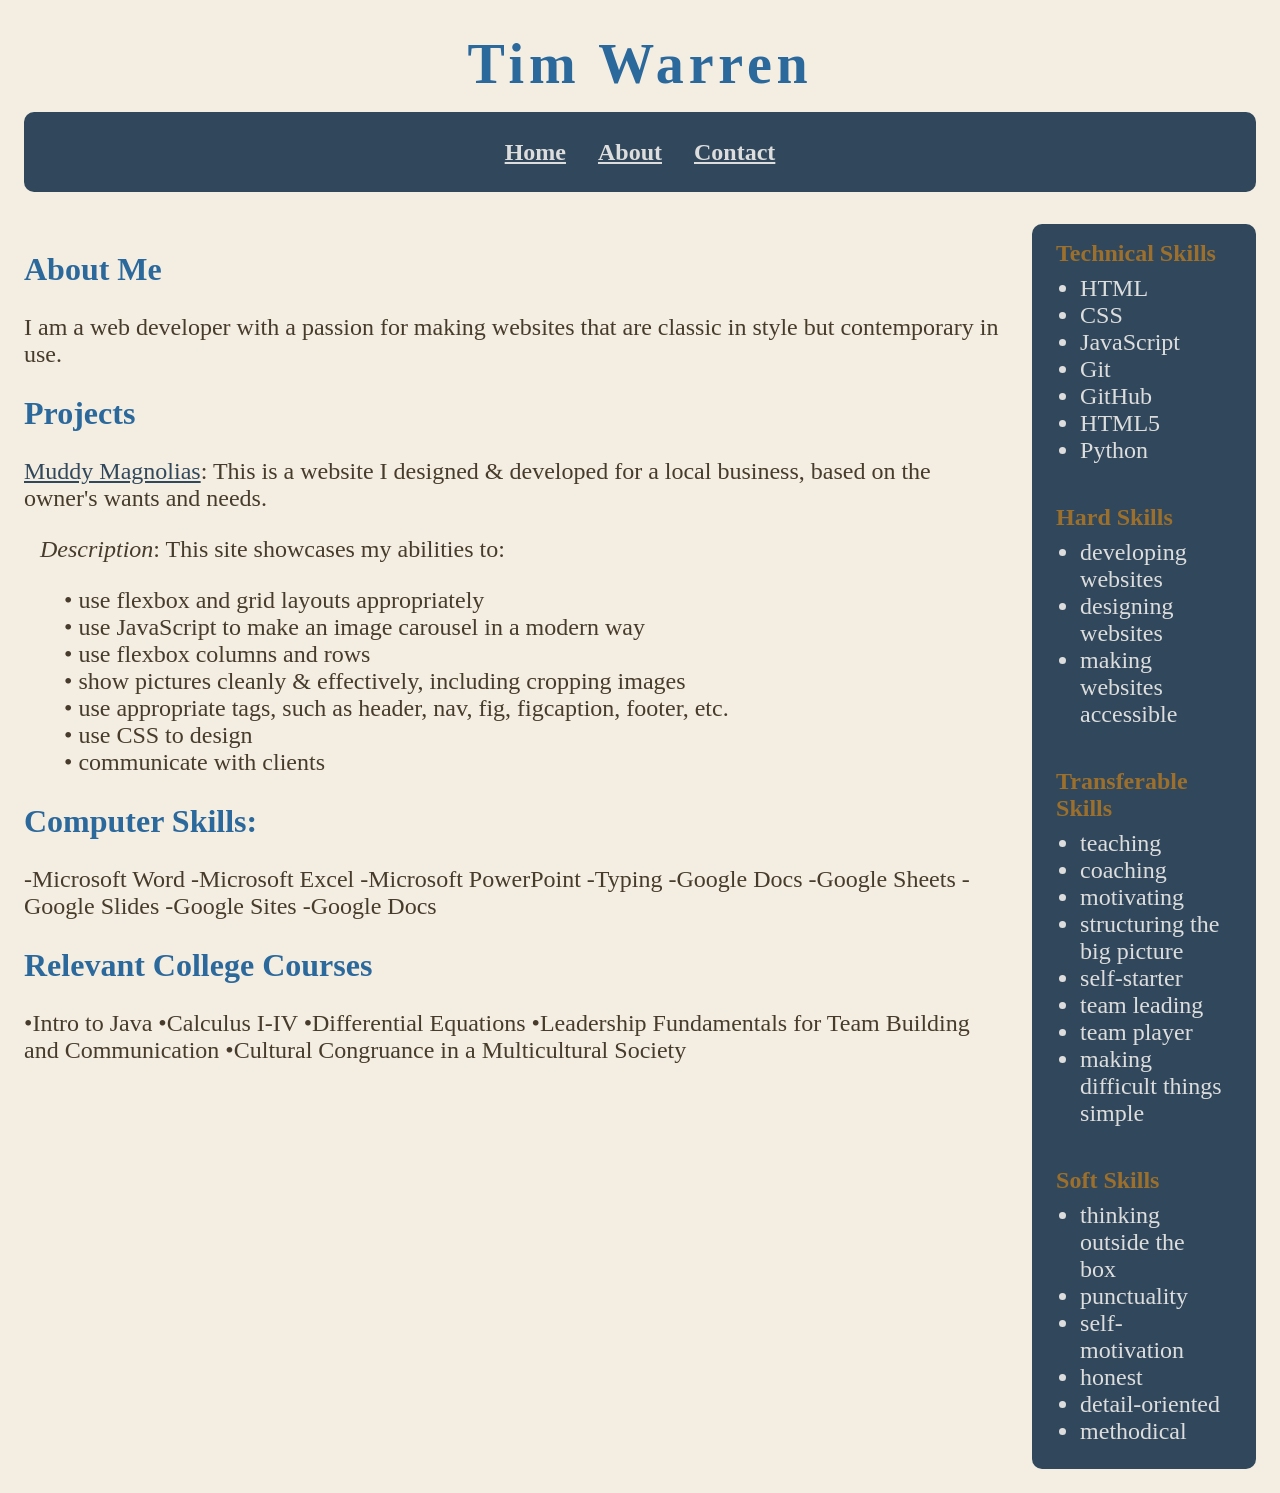
<file: index.html>
<html>
<head>
    <title>My Portfolio</title>
    <link rel="stylesheet" type="text/css" href="./Resources/TWPortfolio.css">
    <meta name="viewport" content="width=device-width, initial-scale=1.0">
</head>
<body>
    <header>
        <h1 class="name">Tim Warren</h1>
        <nav>
            <h2><a href="./index.html">Home</a></h2>
            <h2><a href="./TWAboutPortfolio.html">About</a></h2>
            <h2><a href="./TWContactPortfolio.html">Contact</a></h2>
        </nav>
    </header>
    <main>
        <div class="homePage">
            <div class="words">
    <h2>About Me</h2>
    <p>I am a web developer with a passion for making websites that are classic in style but contemporary in use.</p>
    <h2>Projects</h2>
    <p><a href="./Muddy Magnolias/MuddyMagnolias.html" target="_blank" rel="noopener noreferrer">Muddy Magnolias</a>: This is a website I designed & developed for a local business, based on the owner's wants and needs.</p>
    <p class="description"><em>Description</em>: This site showcases my abilities to:</p>
        <ul>
            <li>• use flexbox and grid layouts appropriately</li>
            <li>• use JavaScript to make an image carousel in a modern way</li>
            <li>• use flexbox columns and rows</li>
            <li>• show pictures cleanly & effectively, including cropping images</li>
            <li>• use appropriate tags, such as header, nav, fig, figcaption, footer, etc.</li>
            <li>• use CSS to design</li>
            <li>• communicate with clients</li>
        </ul>
    <h2>Computer Skills:</h2>
    <p>-Microsoft Word -Microsoft Excel -Microsoft PowerPoint -Typing -Google Docs -Google Sheets -Google Slides -Google Sites -Google Docs</p>
    <h2>Relevant College Courses</h2>
    <p>•Intro to Java •Calculus I-IV •Differential Equations •Leadership Fundamentals for Team Building and Communication •Cultural Congruance in a Multicultural Society</p>
            </div>
            <div class="skills">
 <!--   <h2>Skills</h2>    -->
                <div class="skillBox">
            <h3>Technical Skills</h3>
    <ul>
        <li>HTML</li>
        <li>CSS</li>
        <li>JavaScript</li>
        <li>Git</li>
        <li>GitHub</li>
        <li>HTML5</li>
        <li>Python</li>
    </ul>
                </div>
                <div class="skillBox">
            <h3>Hard Skills</h3>
    <ul>
        <li>developing websites</li>
        <li>designing websites</li>
        <li>making websites accessible</li>
    </ul>
                </div>
                <div class="skillBox">
        <h3>Transferable Skills</h3>
        <ul>
            <li>teaching</li>
            <li>coaching</li>
            <li>motivating</li>
            <li>structuring the big picture</li>
            <li>self-starter</li>
            <li>team leading</li>
            <li>team player</li>
            <li>making difficult things simple</li>
        </ul>
                </div>
                <div class="skillBox">
        <h3>Soft Skills</h3>
        <ul>
            <li>thinking outside the box</li>
            <li>punctuality</li>
            <li>self-motivation</li>
            <li>honest</li>
            <li>detail-oriented</li>
            <li>methodical</li>
        </ul>
                </div>
            </div>
        </div>
    </main>
</body>
</html>
</file>
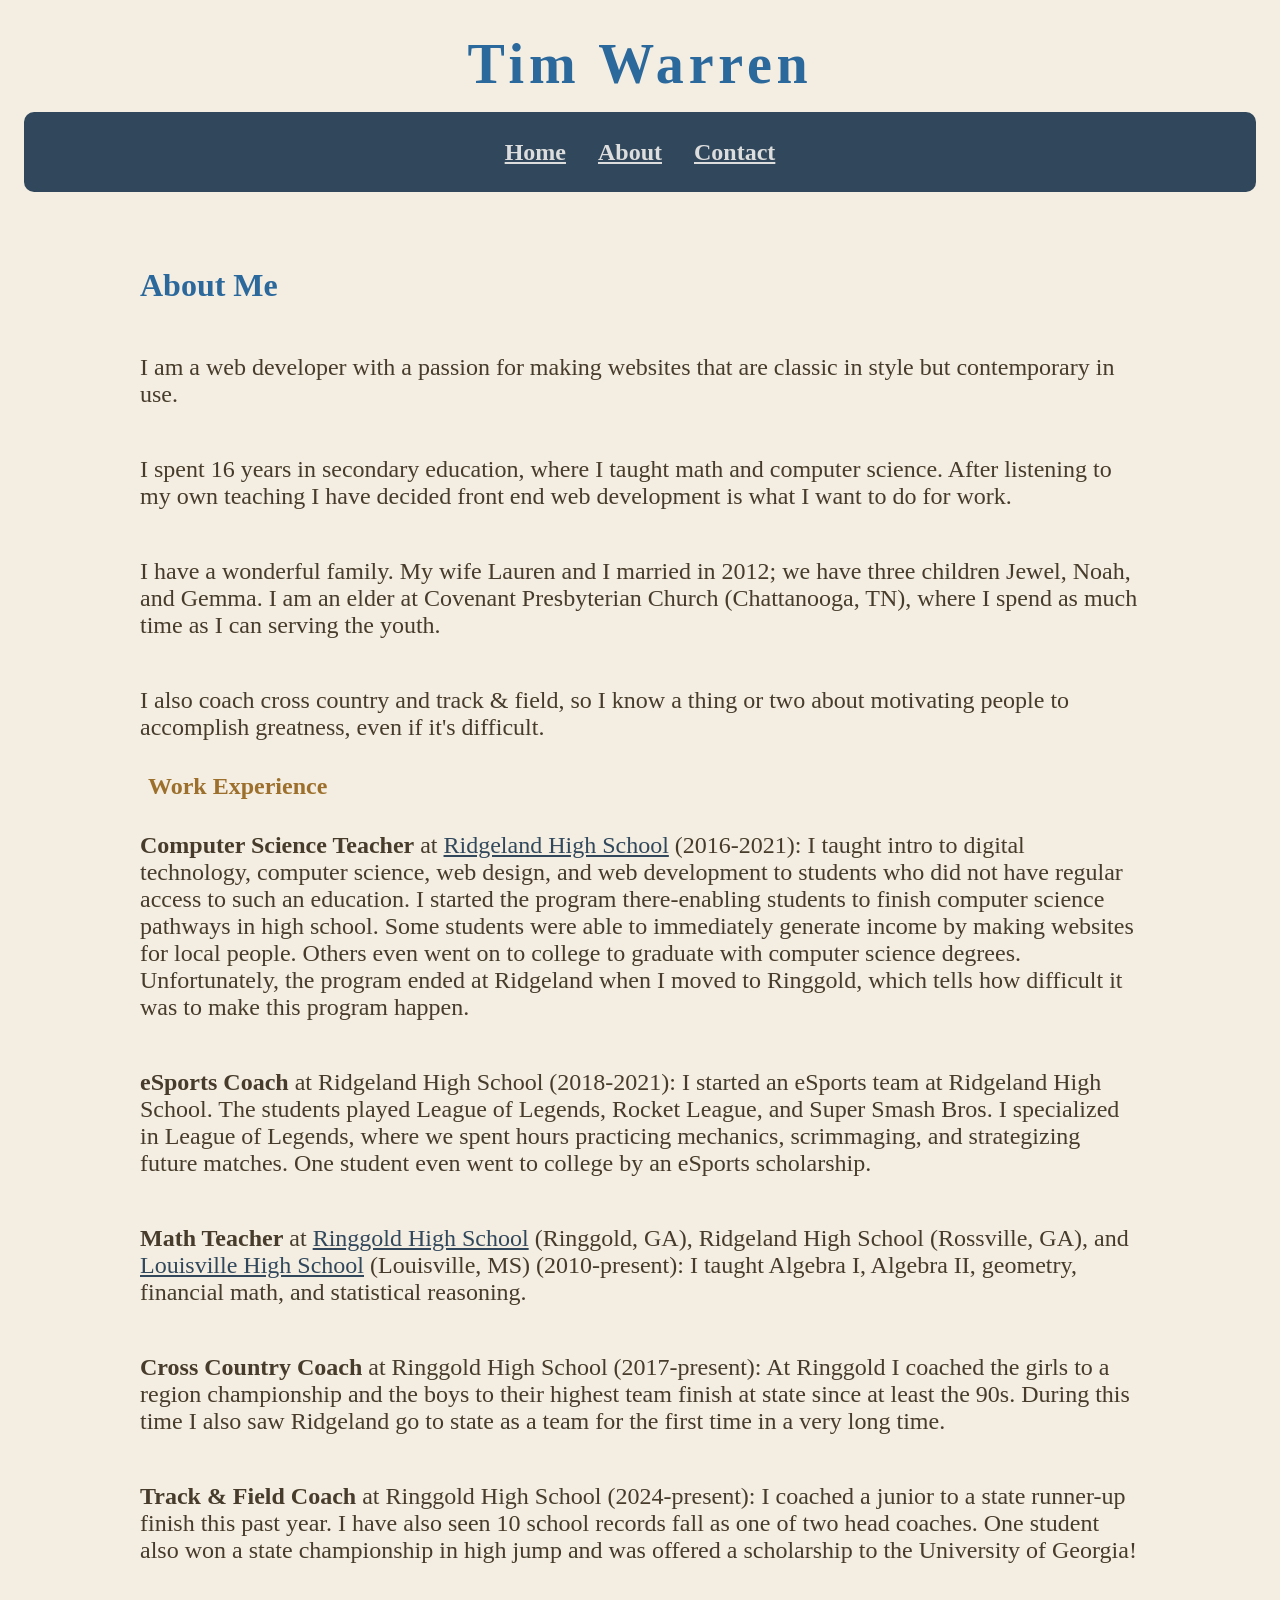
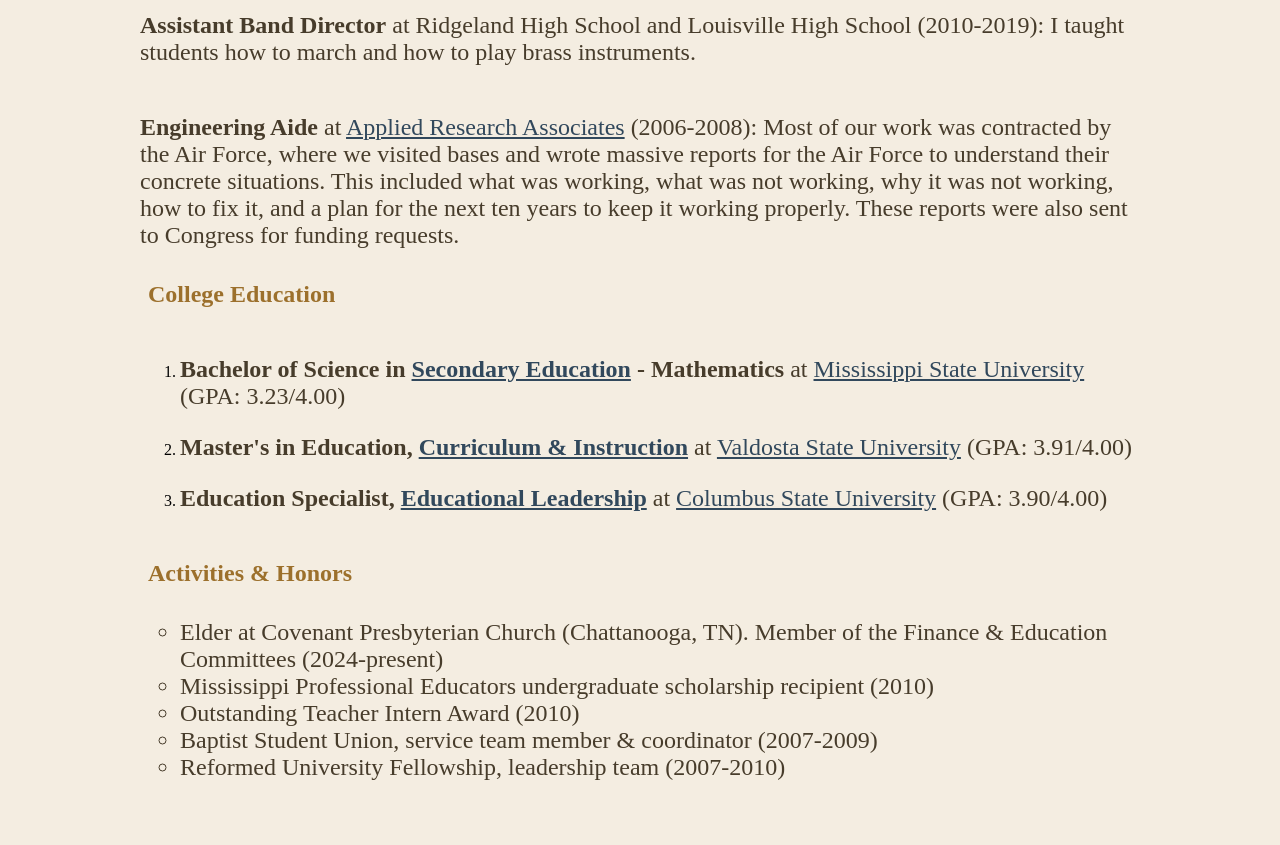
<file: TWAboutPortfolio.html>
<html>
<head>
    <title>My Portfolio</title>
    <link rel="stylesheet" type="text/css" href="./Resources/TWPortfolio.css">
    <meta name="viewport" content="width=device-width, initial-scale=1.0">

</head>
<body>
    <header>
        <h1 class="name">Tim Warren</h1>
        <nav>
            <h2><a href="./index.html">Home</a></h2>
            <h2><a href="./TWAboutPortfolio.html">About</a></h2>
            <h2><a href="./TWContactPortfolio.html">Contact</a></h2>
        </nav>
    </header>
    <main>
      <div class="about">
    <h2>About Me</h2>
     <p>I am a web developer with a passion for making websites that are classic in style but contemporary in use.</p>
     <p>I spent 16 years in secondary education, where I taught math and computer science. After listening to my own teaching I have decided front end web development is what I want to do for work.</p>
     <p>I have a wonderful family. My wife Lauren and I married in 2012; we have three children Jewel, Noah, and Gemma. I am an elder at Covenant Presbyterian Church (Chattanooga, TN), where I spend as much time as I can serving the youth. </p>
     <p>I also coach cross country and track & field, so I know a thing or two about motivating people to accomplish greatness, even if it's difficult.</p>
    <h3>Work Experience</h3>
     <p><strong>Computer Science Teacher</strong> at <a href="https://rhs.walkerschools.org/">Ridgeland High School</a> (2016-2021): I taught intro to digital technology, computer science, web design, and web development to students who did not have regular access to such an education. I started the program there-enabling students to finish computer science pathways in high school. Some students were able to immediately generate income by making websites for local people. Others even went on to college to graduate with computer science degrees. Unfortunately, the program ended at Ridgeland when I moved to Ringgold, which tells how difficult it was to make this program happen.</p>
     <p><strong>eSports Coach</strong> at Ridgeland High School (2018-2021): I started an eSports team at Ridgeland High School. The students played League of Legends, Rocket League, and Super Smash Bros. I specialized in League of Legends, where we spent hours practicing mechanics, scrimmaging, and strategizing future matches. One student even went to college by an eSports scholarship.</p>
     <p><strong>Math Teacher</strong> at <a href="https://rhs.catoosa.k12.ga.us/">Ringgold High School</a> (Ringgold, GA), Ridgeland High School (Rossville, GA), and <a href="https://www.louisvillehigh.com/">Louisville High School</a> (Louisville, MS) (2010-present): I taught Algebra I, Algebra II, geometry, financial math, and statistical reasoning.</p>
     <p><strong>Cross Country Coach</strong> at Ringgold High School (2017-present): At Ringgold I coached the girls to a region championship and the boys to their highest team finish at state since at least the 90s. During this time I also saw Ridgeland go to state as a team for the first time in a very long time.</p>
     <p><strong>Track & Field Coach</strong> at Ringgold High School (2024-present): I coached a junior to a state runner-up finish this past year. I have also seen 10 school records fall as one of two head coaches. One student also won a state championship in high jump and was offered a scholarship to the University of Georgia!</p>
     <p><strong>Assistant Band Director</strong> at Ridgeland High School and Louisville High School (2010-2019): I taught students how to march and how to play brass instruments.</p>
     <p><strong>Engineering Aide</strong> at <a href="https://www.ara.com/">Applied Research Associates</a> (2006-2008): Most of our work was contracted by the Air Force, where we visited bases and wrote massive reports for the Air Force to understand their concrete situations. This included what was working, what was not working, why it was not working, how to fix it, and a plan for the next ten years to keep it working properly. These reports were also sent to Congress for funding requests.</p>
    <h3>College Education</h3>
     <ol>
       <li><p><strong>Bachelor of Science in <a href="https://www.teal.msstate.edu/sites/www.cise.msstate.edu/files/2023-08/SEED_Math%20Curriculum%20.pdf">Secondary Education</a> - Mathematics</strong> at <a href="https://www.msstate.edu/">Mississippi State University</a> (GPA: 3.23/4.00)</p></li>
       <li><p><strong>Master's in Education, <a href="https://www.valdosta.edu/programs/m-ed-degree-with-a-major-in-curriculum-and-instruction-in-accomplished-teaching/">Curriculum & Instruction</a></strong> at <a href="https://www.valdosta.edu/">Valdosta State University</a> (GPA: 3.91/4.00)</p></li>
       <li><p><strong>Education Specialist, <a href="https://www.columbusstate.edu/degrees-and-programs/educational-leadership-eds.php">Educational Leadership</a></strong> at <a href="https://www.columbusstate.edu/">Columbus State University</a> (GPA: 3.90/4.00)</p></li>
     </ol>
    <h3>Activities & Honors</h3>
     <ul>
       <li>Elder at Covenant Presbyterian Church (Chattanooga, TN). Member of the Finance & Education Committees (2024-present)</li>
       <li>Mississippi Professional Educators undergraduate scholarship recipient (2010)</li>
       <li>Outstanding Teacher Intern Award (2010)</li>
       <li>Baptist Student Union, service team member & coordinator (2007-2009)</li>
       <li>Reformed University Fellowship, leadership team (2007-2010)</li>
     </ul>
     </div>
    </main>
</body>
</html>
</file>
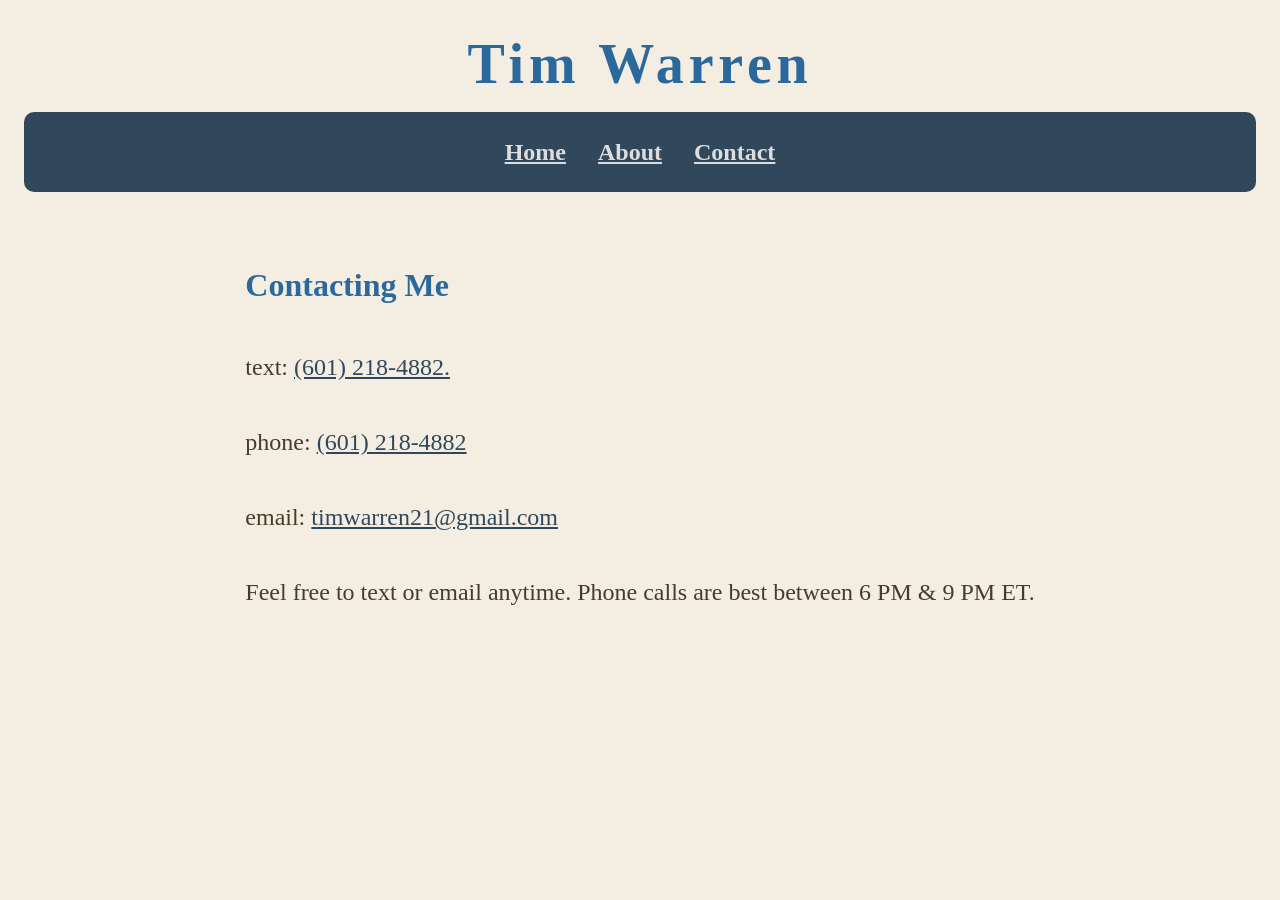
<file: TWContactPortfolio.html>
<html>
<head>
    <title>My Portfolio</title>
    <link rel="stylesheet" type="text/css" href="./Resources/TWPortfolio.css">
    <meta name="viewport" content="width=device-width, initial-scale=1.0">
</head>
<body>
    <header>
        <h1 class="name">Tim Warren</h1>
        <nav>
            <h2><a href="./index.html">Home</a></h2>
            <h2><a href="./TWAboutPortfolio.html">About</a></h2>
            <h2><a href="./TWContactPortfolio.html">Contact</a></h2>
        </nav>
    </header>
    <main>
        <div class="contact">
    <h2>Contacting Me</h2>
    <p>text: <a href="sms:+16012184882">(601) 218-4882.</a></p>
    <p class="phone">phone: <a href="tel:1-601-218-4882">(601) 218-4882</a></p>
    <p>email: <a href="mailto:timwarren21@gmail.com">timwarren21@gmail.com</a></p>
    <p>Feel free to text or email anytime. Phone calls are best between 6 PM & 9 PM ET.</p>
        </div>
    </main>
</body>
</html>
</file>
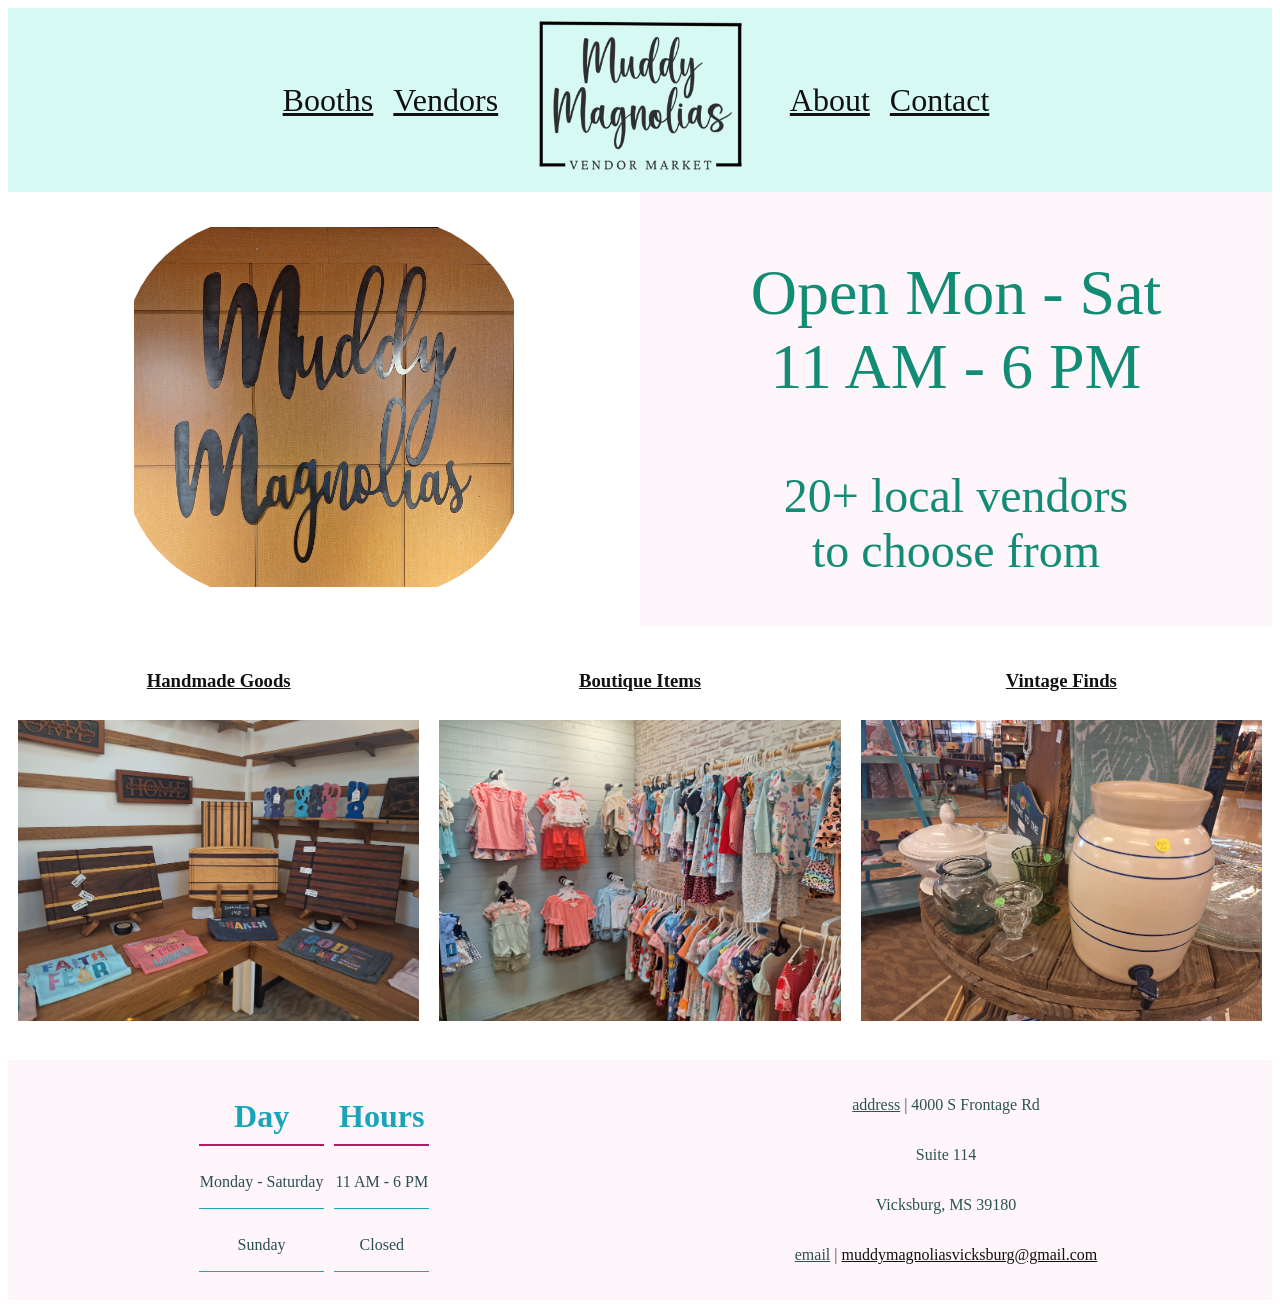
<file: Muddy Magnolias/MuddyMagnolias.html>
<!DOCTYPE html>
<html>
  <head>
    <title>Muddy Magnolias</title>
    <link rel="stylesheet" type="text/css" href="./Resources/MuddyMagnolias.css">
    <script src="./Resources/script.js" defer></script>
    <meta name="viewport" content="width=device-width, initial-scale=1.0">
  </head>
  <body>
    <header>
      <nav class="navigation1">
        <ul>
          <li><a href="./MudMagBooths.html">Booths</a></li>
          <li><a href="./MudMagVendors.html">Vendors</a></li>
        </ul>
      </nav>
      <div class="logo">
        <a href="./MuddyMagnolias.html"><img id="logo" src="./Resources/MuddyMagnoliasLogo72026.png" alt="Muddy Magnolias Logo"></a>
      </div>
      <nav class="navigation2">
        <ul>
          <li><a href="./MudMagAbout.html">About</a></li>
          <li><a href="./MudMagContact.html">Contact</a></li>
        </ul>
      </nav>
    </header>
    <main>
      <!-- designed in CSS with grid -->
      <div class="homePage">
        <div class="topLeft">
        <img id="MudMagStore" src="./Resources/MudMagStorePic.jpg" alt="Muddy Magnolias Store Picture">
        </div>
        <div class="topRight">
          <p class="openHours">Open Mon - Sat<br>11 AM - 6 PM</p>
          <p class="numberOfVendors">20+ local vendors<br>to choose from</p>
        </div>
        <div class="bottomLeft">
          <a href="./MudMagHandmade.html"><h3>Handmade Goods</h3></a>
          <img src="./Resources/pictures/Handmade/Handmade Wooden Cutting Boards.jpg" alt="handmade wooden cutting boards picture">
        </div>
        <div class="bottomCenter">
          <a href="./MudMagNew.html"><h3>Boutique Items</h3></a>
          <img src="./Resources/pictures/New/Children's Clothing New.jpg" alt="new children's clothing picture">
        </div>
        <div class="bottomRight">
          <a href="./MudMagVintage.html"><h3>Vintage Finds</h3></a>
          <img src="./Resources/pictures/Vintage/Vintage Serveware.jpg" alt="vintage serveware picture">
        </div>
      </div>
    </main>
    <footer>
      <div class="leftFooter">
       <table>
          <thead>
            <tr>
              <th> <h2>Day</h2></th>
              <th> <h2>Hours</h2></th>
            </tr>
          </thead>
          <tbody>
            <tr>
              <td><p>Monday - Saturday</p></td>
              <td><p>11 AM - 6 PM</p></td>
            </tr>
            <!--
            <tr>
              <td><p>Tuesday</p></td>
              <td><p>11 AM - 6 PM</p></td>
            </tr>
            <tr>
              <td><p>Wednesday</p></td>
              <td><p>11 AM - 6 PM</p></td>
            </tr>
            <tr>
              <td><p>Thursday</p></td>
              <td><p>11 AM - 6 PM</p></td>
            </tr>
            <tr>
              <td><p>Friday</p></td>
              <td><p>11 AM - 6 PM</p></td>
            </tr>
            <tr>
              <td><p>Saturday</p></td>
              <td><p>11 AM - 6 PM</p></td>
            </tr>
            -->
            <tr>
              <td><p>Sunday</p></td>
              <td><p>Closed</p></td>
            </tr>
          </tbody>
        </table>
      </div>
      <div class="rightFooter">
        <p><u>address</u> | 4000 S Frontage Rd</p>
        <p>Suite 114</p>
        <p>Vicksburg, MS 39180</p>
        <p><u>email</u> | <a href="mailto:muddymagnoliasvicksburg@gmail.com">muddymagnoliasvicksburg@gmail.com</a></p>
        
      </div>
    </footer>
  </body>
</html>
</file>
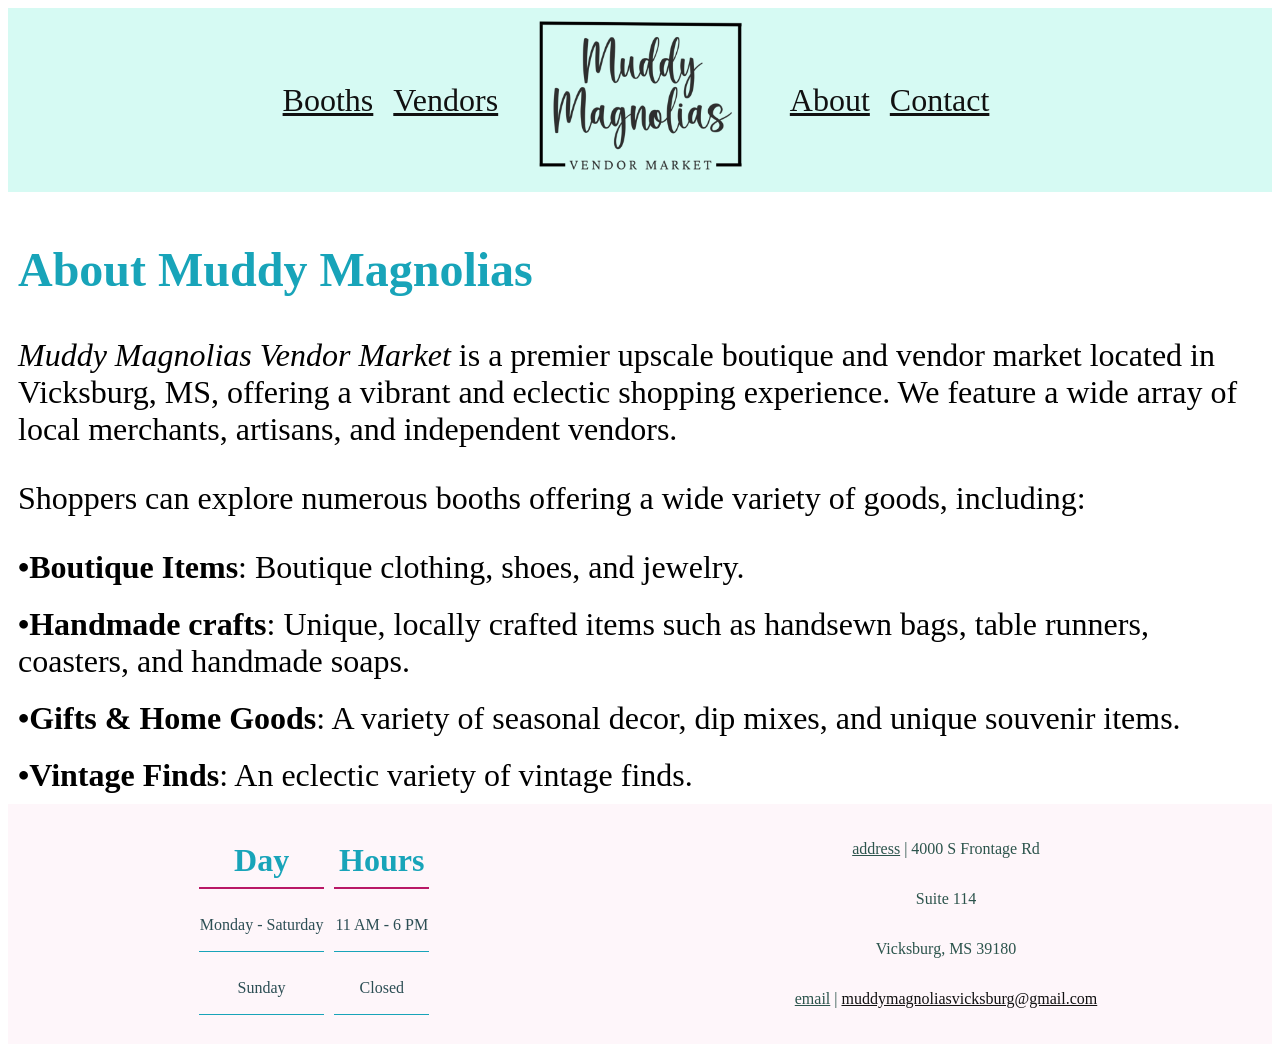
<file: Muddy Magnolias/MudMagAbout.html>
<!DOCTYPE html>
<html>
  <head>
    <title>Muddy Magnolias</title>
    <link rel="stylesheet" type="text/css" href="./Resources/MuddyMagnolias.css">
    <script src="./Resources/script.js" defer></script>
    <meta name="viewport" content="width=device-width, initial-scale=1.0">
  </head>
  <body>
    <header>
      <nav class="navigation1">
        <ul>
          <li><a href="./MudMagBooths.html">Booths</a></li>
          <li><a href="./MudMagVendors.html">Vendors</a></li>
        </ul>
      </nav>
      <div class="logo">
        <a href="./MuddyMagnolias.html"><img id="logo" src="./Resources/MuddyMagnoliasLogo72026.png" alt="Muddy Magnolias Logo"></a>
      </div>
      <nav class="navigation2">
        <ul>
          <li><a href="./MudMagAbout.html">About</a></li>
          <li><a href="./MudMagContact.html">Contact</a></li>
        </ul>
      </nav>
    </header>
    <main>
      <div class="about">
        <h2>About Muddy Magnolias</h2>
        <p><em>Muddy Magnolias Vendor Market</em> is a premier upscale boutique and vendor market located in Vicksburg, MS, offering a vibrant and eclectic shopping experience. We feature a wide array of local merchants, artisans, and independent vendors.</p>
        <p>Shoppers can explore numerous booths offering a wide variety of goods, including:</p>
        <ul>
          <li><strong>•Boutique Items</strong>: Boutique clothing, shoes, and jewelry.</li>
          <li><strong>•Handmade crafts</strong>: Unique, locally crafted items such as handsewn bags, table runners, coasters, and handmade soaps.</li>
          <li><strong>•Gifts & Home Goods</strong>: A variety of seasonal decor, dip mixes, and unique souvenir items.</li>
          <li><strong>•Vintage Finds</strong>: An eclectic variety of vintage finds.</li>
        </ul>
      </div>
    </main>
    <footer>
      <div class="leftFooter">
       <table>
          <thead>
            <tr>
              <th> <h2>Day</h2></th>
              <th> <h2>Hours</h2></th>
            </tr>
          </thead>
          <tbody>
            <tr>
              <td><p>Monday - Saturday</p></td>
              <td><p>11 AM - 6 PM</p></td>
            </tr>
            <!--
            <tr>
              <td><p>Tuesday</p></td>
              <td><p>11 AM - 6 PM</p></td>
            </tr>
            <tr>
              <td><p>Wednesday</p></td>
              <td><p>11 AM - 6 PM</p></td>
            </tr>
            <tr>
              <td><p>Thursday</p></td>
              <td><p>11 AM - 6 PM</p></td>
            </tr>
            <tr>
              <td><p>Friday</p></td>
              <td><p>11 AM - 6 PM</p></td>
            </tr>
            <tr>
              <td><p>Saturday</p></td>
              <td><p>11 AM - 6 PM</p></td>
            </tr>
            -->
            <tr>
              <td><p>Sunday</p></td>
              <td><p>Closed</p></td>
            </tr>
          </tbody>
        </table>
      </div>
      <div class="rightFooter">
        <p><u>address</u> | 4000 S Frontage Rd</p>
        <p>Suite 114</p>
        <p>Vicksburg, MS 39180</p>
        <p><u>email</u> | <a href="mailto:muddymagnoliasvicksburg@gmail.com">muddymagnoliasvicksburg@gmail.com</a></p>
        
      </div>
    </footer>
  </body>
</html>
</file>
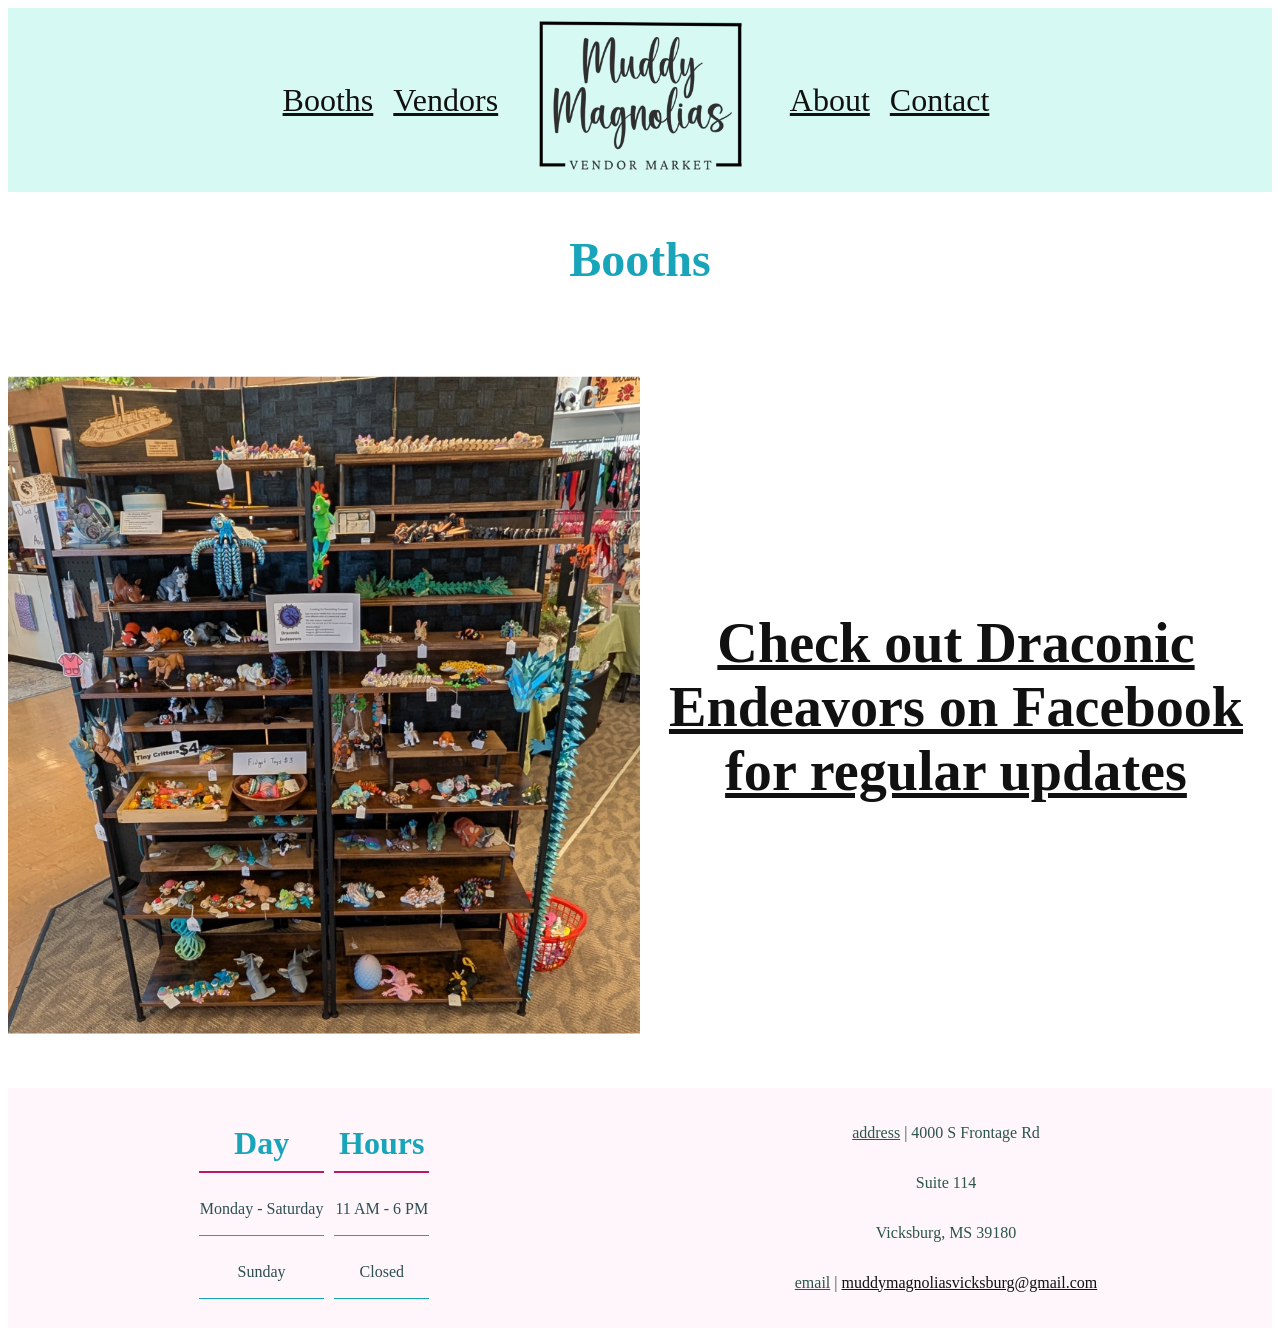
<file: Muddy Magnolias/MudMagBooths.html>
<!DOCTYPE html>
<html>
  <head>
    <title>Muddy Magnolias</title>
    <link rel="stylesheet" type="text/css" href="./Resources/MuddyMagnolias.css">
    <script src="./Resources/script.js" defer></script>
    <meta name="viewport" content="width=device-width, initial-scale=1.0">
  </head>
  <body>
    <header>
      <nav class="navigation1">
        <ul>
          <li><a href="./MudMagBooths.html">Booths</a></li>
          <li><a href="./MudMagVendors.html">Vendors</a></li>
        </ul>
      </nav>
      <div class="logo">
        <a href="./MuddyMagnolias.html"><img id="logo" src="./Resources/MuddyMagnoliasLogo72026.png" alt="Muddy Magnolias Logo"></a>
      </div>
      <nav class="navigation2">
        <ul>
          <li><a href="./MudMagAbout.html">About</a></li>
          <li><a href="./MudMagContact.html">Contact</a></li>
        </ul>
      </nav>
    </header>
    <main>
      <h2>Booths</h2>
      <div class="booths">
        <div class="DraconicEndeavors">
        
        <img src="./Resources/pictures/Booths/DraconicEndeavorsBooth.jpeg" alt="Draconic Endeavors booth picture">

        </div>
        <div class="DraconicEndeavorsInfo">
          <a href="https://www.facebook.com/draconic.endeavors.3d"><h3>Check out Draconic Endeavors on Facebook for regular updates</h3></a>
<!--          <a href="https://www.draconicendeavors.com/home"><h3>Draconic Endeavors</h3></a>
-->
        </div>
      </div>
    </main>
    <footer>
      <div class="leftFooter">
       <table>
          <thead>
            <tr>
              <th> <h2>Day</h2></th>
              <th> <h2>Hours</h2></th>
            </tr>
          </thead>
          <tbody>
            <tr>
              <td><p>Monday - Saturday</p></td>
              <td><p>11 AM - 6 PM</p></td>
            </tr>
            <!--
            <tr>
              <td><p>Tuesday</p></td>
              <td><p>11 AM - 6 PM</p></td>
            </tr>
            <tr>
              <td><p>Wednesday</p></td>
              <td><p>11 AM - 6 PM</p></td>
            </tr>
            <tr>
              <td><p>Thursday</p></td>
              <td><p>11 AM - 6 PM</p></td>
            </tr>
            <tr>
              <td><p>Friday</p></td>
              <td><p>11 AM - 6 PM</p></td>
            </tr>
            <tr>
              <td><p>Saturday</p></td>
              <td><p>11 AM - 6 PM</p></td>
            </tr>
            -->
            <tr>
              <td><p>Sunday</p></td>
              <td><p>Closed</p></td>
            </tr>
          </tbody>
        </table>
      </div>
      <div class="rightFooter">
        <p><u>address</u> | 4000 S Frontage Rd</p>
        <p>Suite 114</p>
        <p>Vicksburg, MS 39180</p>
        <p><u>email</u> | <a href="mailto:muddymagnoliasvicksburg@gmail.com">muddymagnoliasvicksburg@gmail.com</a></p>
        
      </div>
    </footer>
  </body>
</html>
</file>
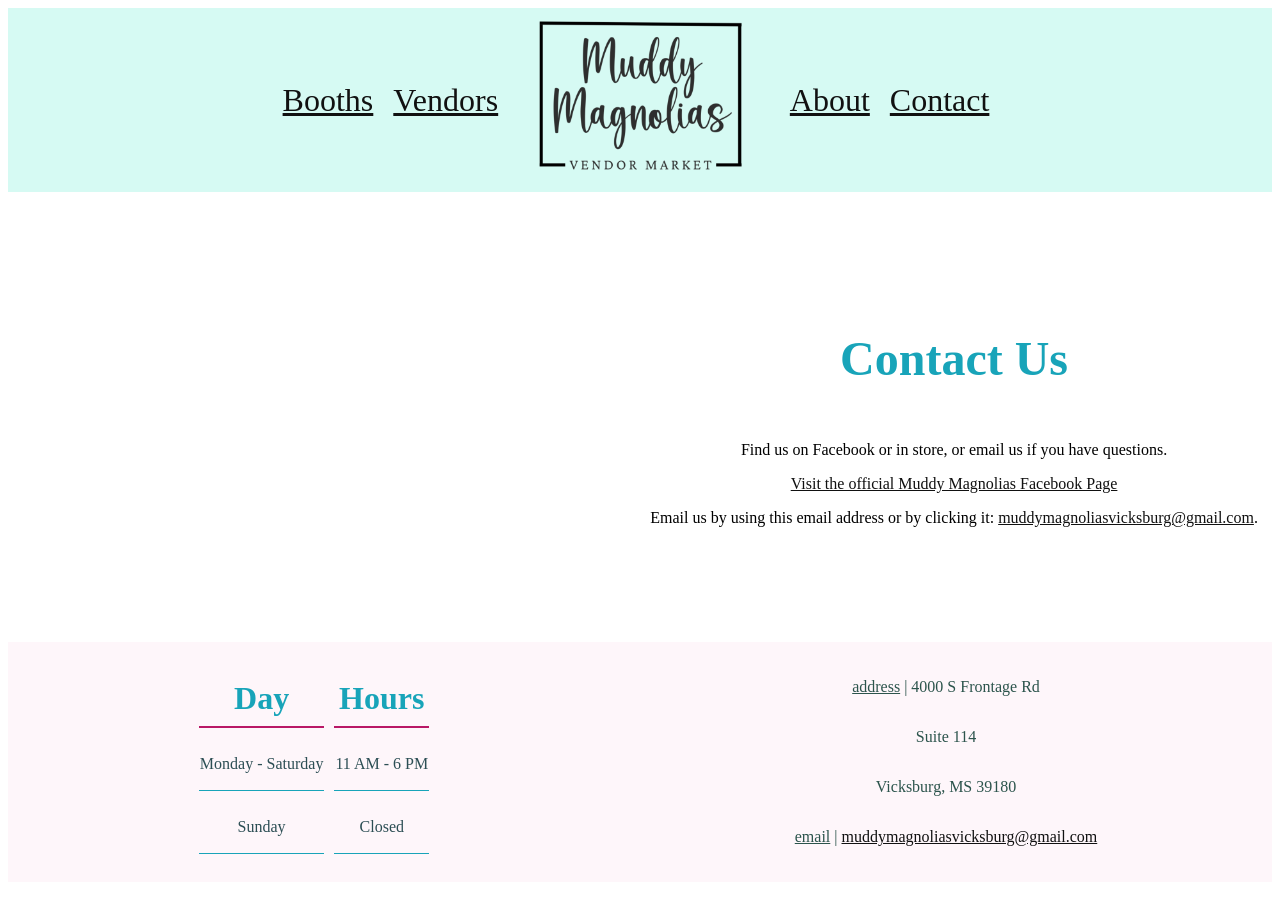
<file: Muddy Magnolias/MudMagContact.html>
<!DOCTYPE html>
<html>
  <head>
    <title>Muddy Magnolias</title>
    <link rel="stylesheet" type="text/css" href="./Resources/MuddyMagnolias.css">
    <script src="./Resources/script.js" defer></script>
    <meta name="viewport" content="width=device-width, initial-scale=1.0">
  </head>
  <body>
    <header>
      <nav class="navigation1">
        <ul>
          <li><a href="./MudMagBooths.html">Booths</a></li>
          <li><a href="./MudMagVendors.html">Vendors</a></li>
        </ul>
      </nav>
      <div class="logo">
        <a href="./MuddyMagnolias.html"><img id="logo" src="./Resources/MuddyMagnoliasLogo72026.png" alt="Muddy Magnolias Logo"></a>
      </div>
      <nav class="navigation2">
        <ul>
          <li><a href="./MudMagAbout.html">About</a></li>
          <li><a href="./MudMagContact.html">Contact</a></li>
        </ul>
      </nav>
    </header>
    <main>
      <div class="contact">
      <div class="contactLeft">
      <iframe src="https://www.google.com/maps/embed?pb=!1m18!1m12!1m3!1d3923.9823627177634!2d-90.8405126!3d32.340377499999995!2m3!1f0!2f0!3f0!3m2!1i1024!2i768!4f13.1!3m3!1m2!1s0x8628e1f7698c7d97%3A0x4befe57fecd8de3d!2sMuddy%20Magnolias%20Vendor%20Market!5e1!3m2!1sen!2sus!4v1784908968880!5m2!1sen!2sus" width="600" height="450" style="border:0;" allowfullscreen="" loading="lazy" referrerpolicy="strict-origin-when-cross-origin"></iframe>
      </div>
      <div class="contactRight">
        <h2>Contact Us</h2>
        <p>Find us on Facebook or in store, or email us if you have questions.</p>
        <a href="https://www.facebook.com/themuddymagnolias1/">Visit the official Muddy Magnolias Facebook Page</a>
        <p>Email us by using this email address or by clicking it: <a href="mailto:muddymagnoliasvicksburg@gmail.com">muddymagnoliasvicksburg@gmail.com</a>.</p>
      </div>
      </div>


    </main>

    <footer>
      <div class="leftFooter">
       <table>
          <thead>
            <tr>
              <th> <h2>Day</h2></th>
              <th> <h2>Hours</h2></th>
            </tr>
          </thead>
          <tbody>
            <tr>
              <td><p>Monday - Saturday</p></td>
              <td><p>11 AM - 6 PM</p></td>
            </tr>
            <!--
            <tr>
              <td><p>Tuesday</p></td>
              <td><p>11 AM - 6 PM</p></td>
            </tr>
            <tr>
              <td><p>Wednesday</p></td>
              <td><p>11 AM - 6 PM</p></td>
            </tr>
            <tr>
              <td><p>Thursday</p></td>
              <td><p>11 AM - 6 PM</p></td>
            </tr>
            <tr>
              <td><p>Friday</p></td>
              <td><p>11 AM - 6 PM</p></td>
            </tr>
            <tr>
              <td><p>Saturday</p></td>
              <td><p>11 AM - 6 PM</p></td>
            </tr>
            -->
            <tr>
              <td><p>Sunday</p></td>
              <td><p>Closed</p></td>
            </tr>
          </tbody>
        </table>
      </div>
      <div class="rightFooter">
        <p><u>address</u> | 4000 S Frontage Rd</p>
        <p>Suite 114</p>
        <p>Vicksburg, MS 39180</p>
        <p><u>email</u> | <a href="mailto:muddymagnoliasvicksburg@gmail.com">muddymagnoliasvicksburg@gmail.com</a></p>
        
      </div>
    </footer>
  </body>
</html>
</file>
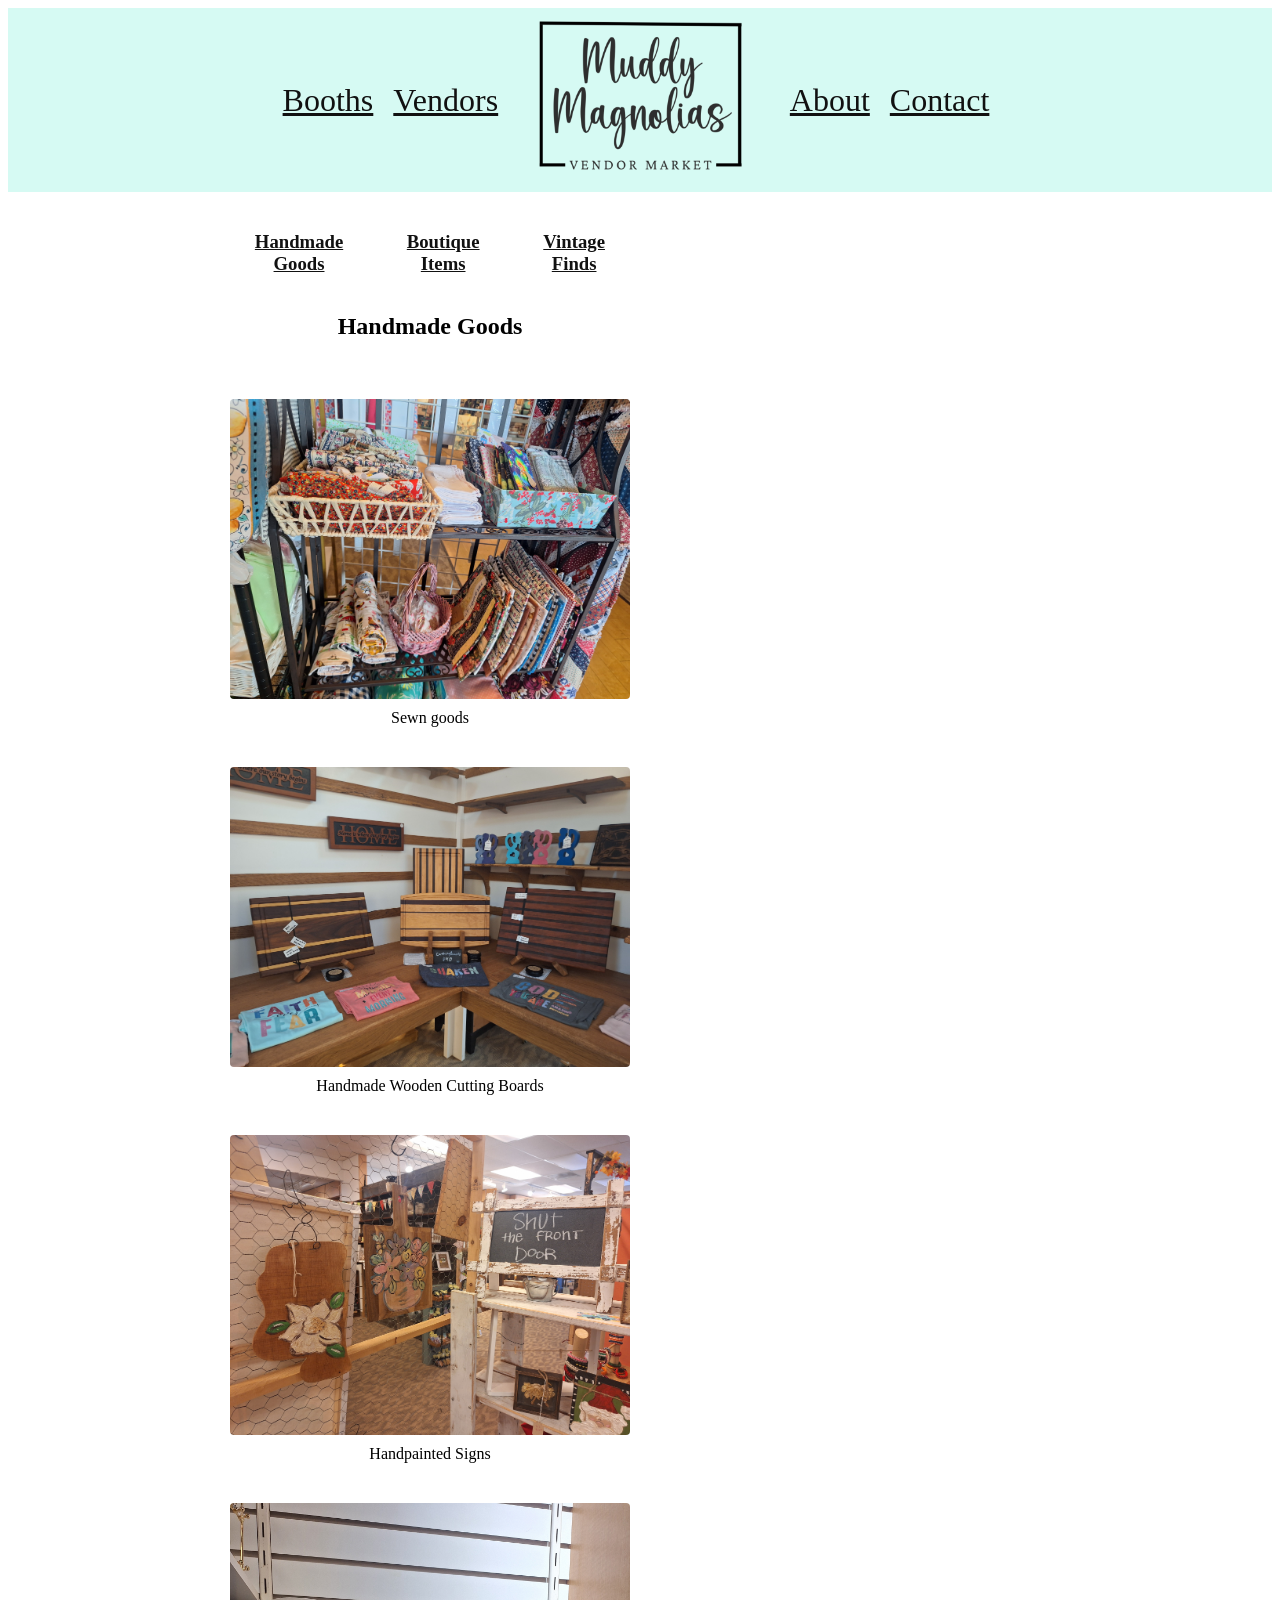
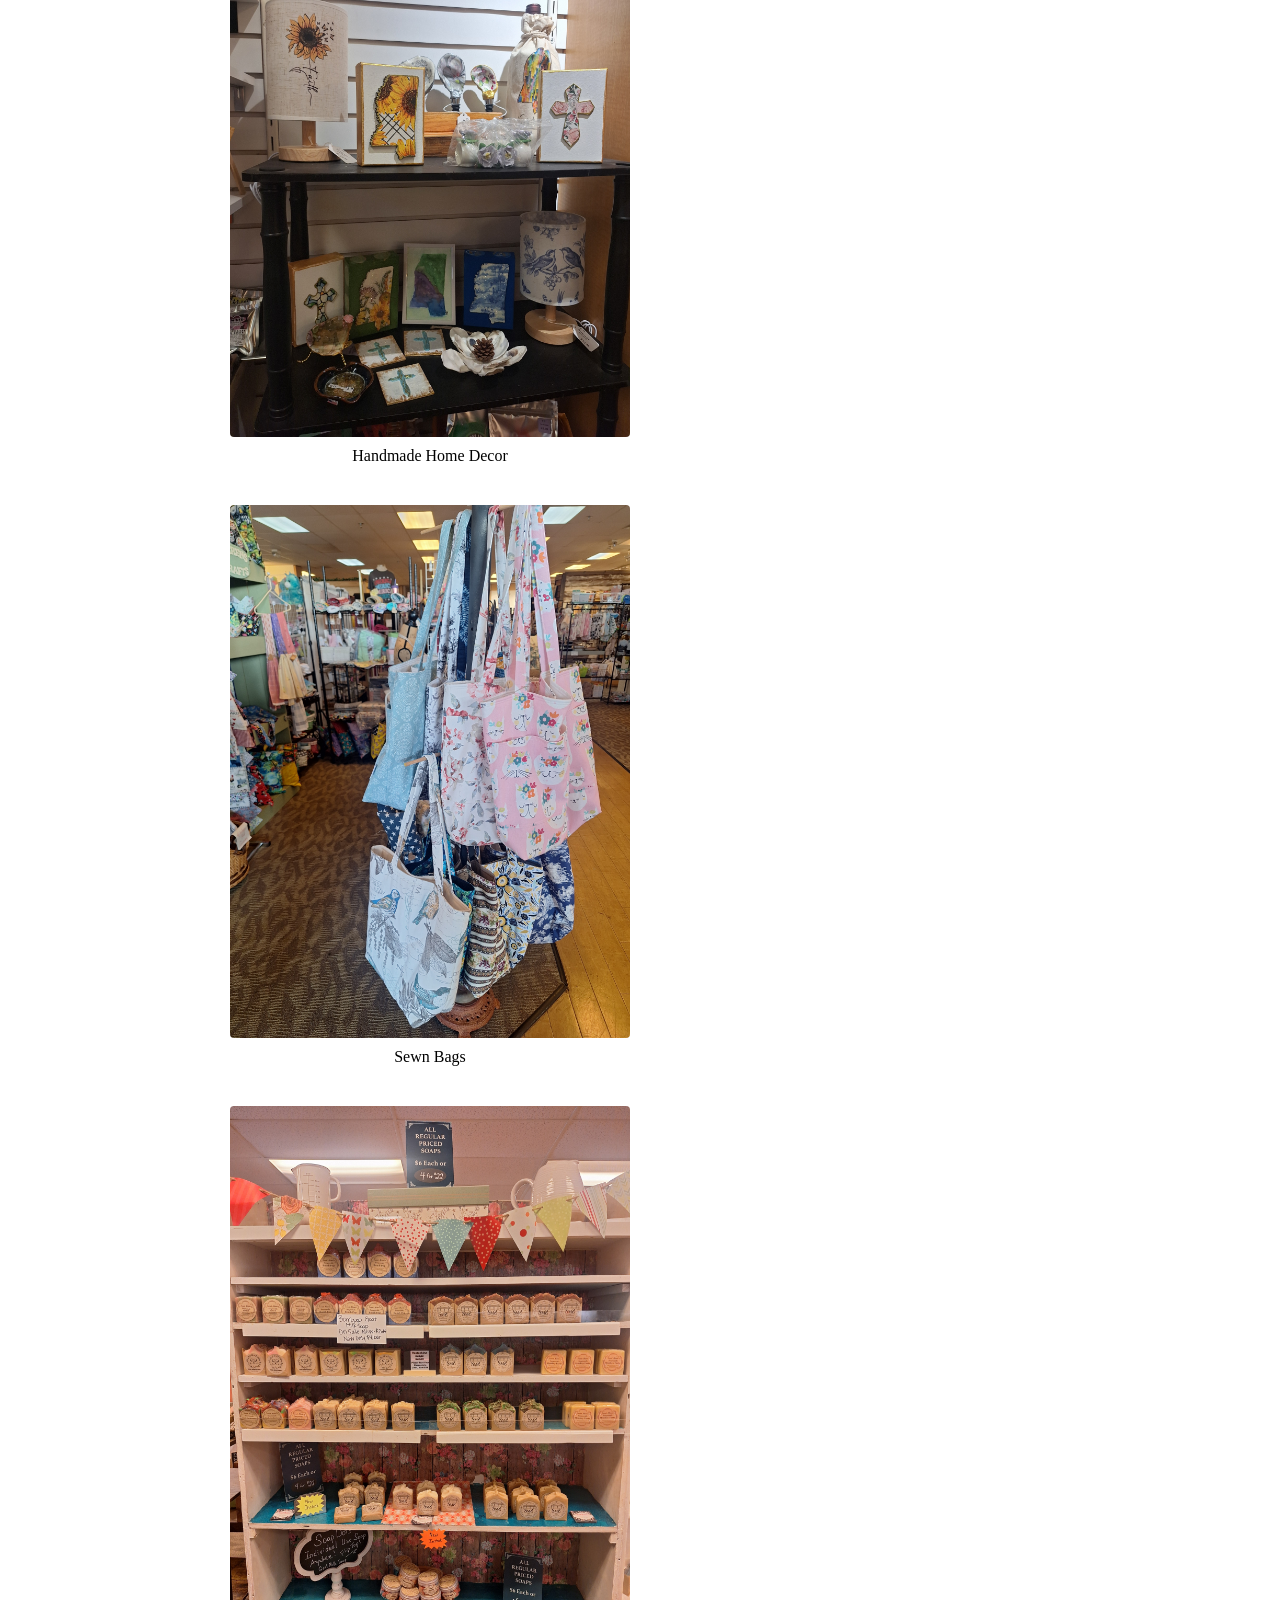
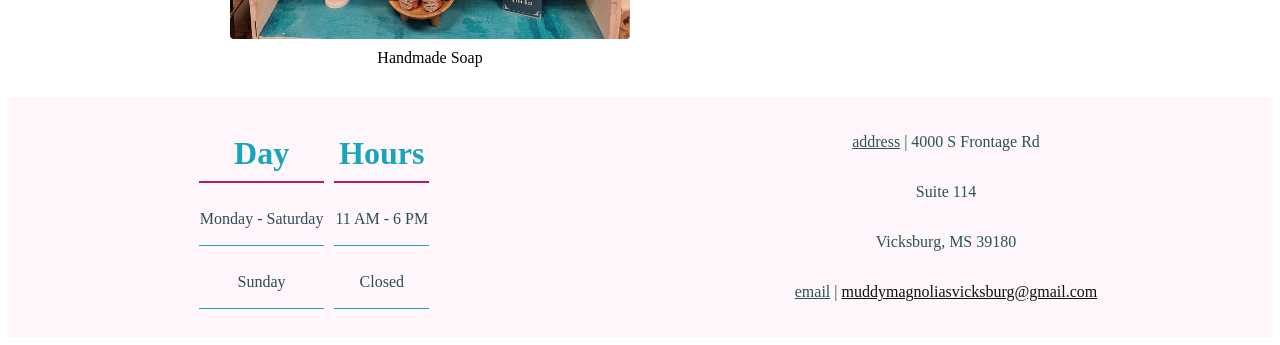
<file: Muddy Magnolias/MudMagHandmade.html>
<!DOCTYPE html>
<html>
  <head>
    <title>Muddy Magnolias</title>
    <link rel="stylesheet" type="text/css" href="./Resources/MuddyMagnolias.css">
    <script src="./Resources/script.js" defer></script>
    <meta name="viewport" content="width=device-width, initial-scale=1.0">
  </head>
  <body>
    <header>
      <nav class="navigation1">
        <ul>
          <li><a href="./MudMagBooths.html">Booths</a></li>
          <li><a href="./MudMagVendors.html">Vendors</a></li>
        </ul>
      </nav>
      <div class="logo">
        <a href="./MuddyMagnolias.html"><img id="logo" src="./Resources/MuddyMagnoliasLogo72026.png" alt="Muddy Magnolias Logo"></a>
      </div>
      <nav class="navigation2">
        <ul>
          <li><a href="./MudMagAbout.html">About</a></li>
          <li><a href="./MudMagContact.html">Contact</a></li>
        </ul>
      </nav>
    </header>
    <main>
      
      <div class="parent-container">
      <div class="items">
        <div class="itemsNav">
        <h3><a href="./MudMagHandmade.html">Handmade Goods</a></h3>
        <h3><a href="./MudMagNew.html">Boutique Items</a></h3>
        <h3><a href="./MudMagVintage.html">Vintage Finds</a></h3>
      </div>
          <h3 class="title">Handmade Goods</h3>
        <figure class="wood1">
          <img id="wood1" src="./Resources/pictures/Handmade/Sewing.jpg" alt="Sewn goods picture">
          <figcaption>Sewn goods</figcaption>
        </figure>
        <figure class="wood1">
          <img id="wood1" src="./Resources/pictures/Handmade/Handmade Wooden Cutting Boards.jpg" alt="Handmade Wooden Cutting Boards picture">
          <figcaption>Handmade Wooden Cutting Boards</figcaption>
        </figure>
        <figure class="wood1">
          <img id="wood1" src="./Resources/pictures/Handmade/Handpainted Shut the Front Door.jpg" alt="Handpainted Signs picture">
          <figcaption>Handpainted Signs</figcaption>
        </figure>
        <figure class="wood1">
          <img id="wood1" src="./Resources/pictures/Handmade/Handmade Home Decor.jpg" alt="Handmade Home Decor picture">
          <figcaption>Handmade Home Decor</figcaption>
        </figure>
        
        <figure class="wood1">
          <img id="wood1" src="./Resources/pictures/Handmade/Sewn Bags.jpg" alt="Sewn Bags picture">
          <figcaption>Sewn Bags</figcaption>
        </figure>
        <figure class="wood1">
          <img id="wood1" src="./Resources/pictures/Handmade/Soap.jpg" alt="Handmade Soap picture">
          <figcaption>Handmade Soap</figcaption>
        </figure>
      </div>
      <div class="items2">
        <iframe src="https://www.facebook.com/plugins/post.php?href=https%3A%2F%2Fwww.facebook.com%2Fthemuddymagnolias1%2Fposts%2Fpfbid0373PWWQJ8FKJ9Xg6BMA8vJQSpVMHJLjXNA153zq7XuhBkKLcSJG6idZyTffALGckxl&show_text=true&width=500" width="400" height="582" style="border:none;overflow:hidden" scrolling="no" frameborder="0" allowfullscreen="true" allow="autoplay; clipboard-write; encrypted-media; picture-in-picture; web-share"></iframe>
        <iframe src="https://www.facebook.com/plugins/post.php?href=https%3A%2F%2Fwww.facebook.com%2Fthemuddymagnolias1%2Fposts%2Fpfbid02GWpm8Ji2wzYknwtZiWrYacNQKQoQ4EtVWokNMPteCrKPXeAbN3JYPtLXvydmkz98l&show_text=true&width=500" width="400" height="715" style="border:none;overflow:hidden" scrolling="no" frameborder="0" allowfullscreen="true" allow="autoplay; clipboard-write; encrypted-media; picture-in-picture; web-share"></iframe>
      </div>
      </div>
    </main>
    <footer>
      <div class="leftFooter">
       <table>
          <thead>
            <tr>
              <th> <h2>Day</h2></th>
              <th> <h2>Hours</h2></th>
            </tr>
          </thead>
          <tbody>
            <tr>
              <td><p>Monday - Saturday</p></td>
              <td><p>11 AM - 6 PM</p></td>
            </tr>
            <!--
            <tr>
              <td><p>Tuesday</p></td>
              <td><p>11 AM - 6 PM</p></td>
            </tr>
            <tr>
              <td><p>Wednesday</p></td>
              <td><p>11 AM - 6 PM</p></td>
            </tr>
            <tr>
              <td><p>Thursday</p></td>
              <td><p>11 AM - 6 PM</p></td>
            </tr>
            <tr>
              <td><p>Friday</p></td>
              <td><p>11 AM - 6 PM</p></td>
            </tr>
            <tr>
              <td><p>Saturday</p></td>
              <td><p>11 AM - 6 PM</p></td>
            </tr>
            -->
            <tr>
              <td><p>Sunday</p></td>
              <td><p>Closed</p></td>
            </tr>
          </tbody>
        </table>
      </div>
      <div class="rightFooter">
        <p><u>address</u> | 4000 S Frontage Rd</p>
        <p>Suite 114</p>
        <p>Vicksburg, MS 39180</p>
        <p><u>email</u> | <a href="mailto:muddymagnoliasvicksburg@gmail.com">muddymagnoliasvicksburg@gmail.com</a></p>
        
      </div>
    </footer>
  </body>
</html>
</file>
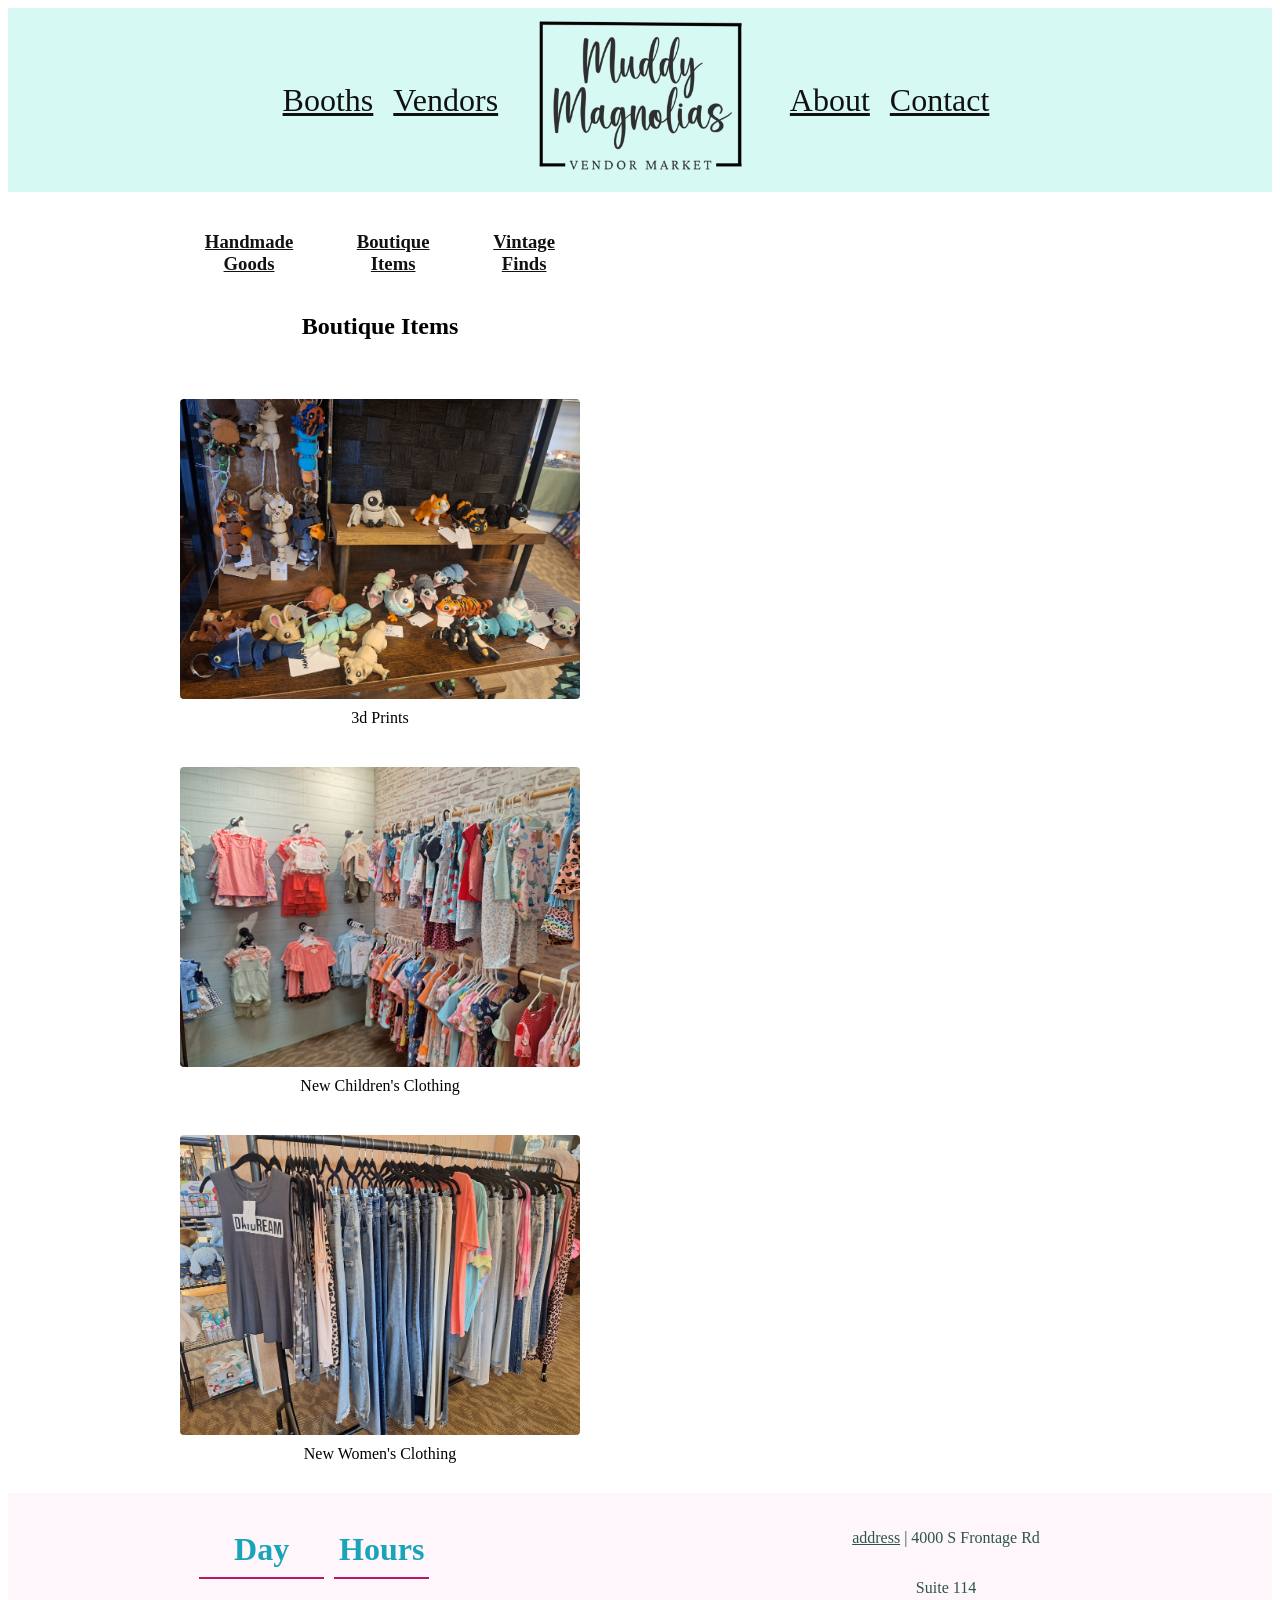
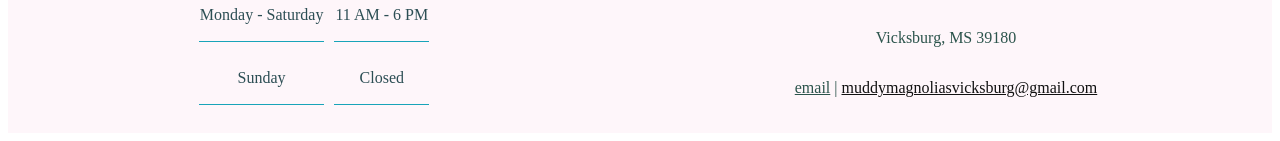
<file: Muddy Magnolias/MudMagNew.html>
<!DOCTYPE html>
<html>
  <head>
    <title>Muddy Magnolias</title>
    <link rel="stylesheet" type="text/css" href="./Resources/MuddyMagnolias.css">
    <script src="./Resources/script.js" defer></script>
    <meta name="viewport" content="width=device-width, initial-scale=1.0">
  </head>
  <body>
    <header>
      <nav class="navigation1">
        <ul>
          <li><a href="./MudMagBooths.html">Booths</a></li>
          <li><a href="./MudMagVendors.html">Vendors</a></li>
        </ul>
      </nav>
      <div class="logo">
        <a href="./MuddyMagnolias.html"><img id="logo" src="./Resources/MuddyMagnoliasLogo72026.png" alt="Muddy Magnolias Logo"></a>
      </div>
      <nav class="navigation2">
        <ul>
          <li><a href="./MudMagAbout.html">About</a></li>
          <li><a href="./MudMagContact.html">Contact</a></li>
        </ul>
      </nav>
    </header>
    <main>
      
      <div class="parent-container">
      <div class="items">
        <div class="itemsNav">
        <h3><a href="./MudMagHandmade.html">Handmade Goods</a></h3>
        <h3><a href="./MudMagNew.html">Boutique Items</a></h3>
        <h3><a href="./MudMagVintage.html">Vintage Finds</a></h3>
      </div>
          <h3 class="title">Boutique Items</h3>
        <figure class="wood1">
          <img id="wood1" src="./Resources/pictures/New/3d prints.jpg" alt="3d Prints picture">
          <figcaption>3d Prints</figcaption>
        </figure>
        <figure class="wood1">
          <img id="wood1" src="./Resources/pictures/New/Children's Clothing New.jpg" alt="New Children's Clothing picture">
          <figcaption>New Children's Clothing</figcaption>
        </figure>
        <figure class="wood1">
          <img id="wood1" src="./Resources/pictures/New/Women's New Clothes.jpg" alt="New Women's Clothing picture">
          <figcaption>New Women's Clothing</figcaption>
        </figure>
      </div>
      <div class="items2">
        <iframe src="https://www.facebook.com/plugins/post.php?href=https%3A%2F%2Fwww.facebook.com%2Fthemuddymagnolias1%2Fposts%2Fpfbid02GWpm8Ji2wzYknwtZiWrYacNQKQoQ4EtVWokNMPteCrKPXeAbN3JYPtLXvydmkz98l&show_text=true&width=500" width="500" height="715" style="border:none;overflow:hidden" scrolling="no" frameborder="0" allowfullscreen="true" allow="autoplay; clipboard-write; encrypted-media; picture-in-picture; web-share"></iframe>
      </div>
      </div>
    </main>
    <footer>
      <div class="leftFooter">
       <table>
          <thead>
            <tr>
              <th> <h2>Day</h2></th>
              <th> <h2>Hours</h2></th>
            </tr>
          </thead>
          <tbody>
            <tr>
              <td><p>Monday - Saturday</p></td>
              <td><p>11 AM - 6 PM</p></td>
            </tr>
            <!--
            <tr>
              <td><p>Tuesday</p></td>
              <td><p>11 AM - 6 PM</p></td>
            </tr>
            <tr>
              <td><p>Wednesday</p></td>
              <td><p>11 AM - 6 PM</p></td>
            </tr>
            <tr>
              <td><p>Thursday</p></td>
              <td><p>11 AM - 6 PM</p></td>
            </tr>
            <tr>
              <td><p>Friday</p></td>
              <td><p>11 AM - 6 PM</p></td>
            </tr>
            <tr>
              <td><p>Saturday</p></td>
              <td><p>11 AM - 6 PM</p></td>
            </tr>
            -->
            <tr>
              <td><p>Sunday</p></td>
              <td><p>Closed</p></td>
            </tr>
          </tbody>
        </table>
      </div>
      <div class="rightFooter">
        <p><u>address</u> | 4000 S Frontage Rd</p>
        <p>Suite 114</p>
        <p>Vicksburg, MS 39180</p>
        <p><u>email</u> | <a href="mailto:muddymagnoliasvicksburg@gmail.com">muddymagnoliasvicksburg@gmail.com</a></p>
        
      </div>
    </footer>
  </body>
</html>
</file>
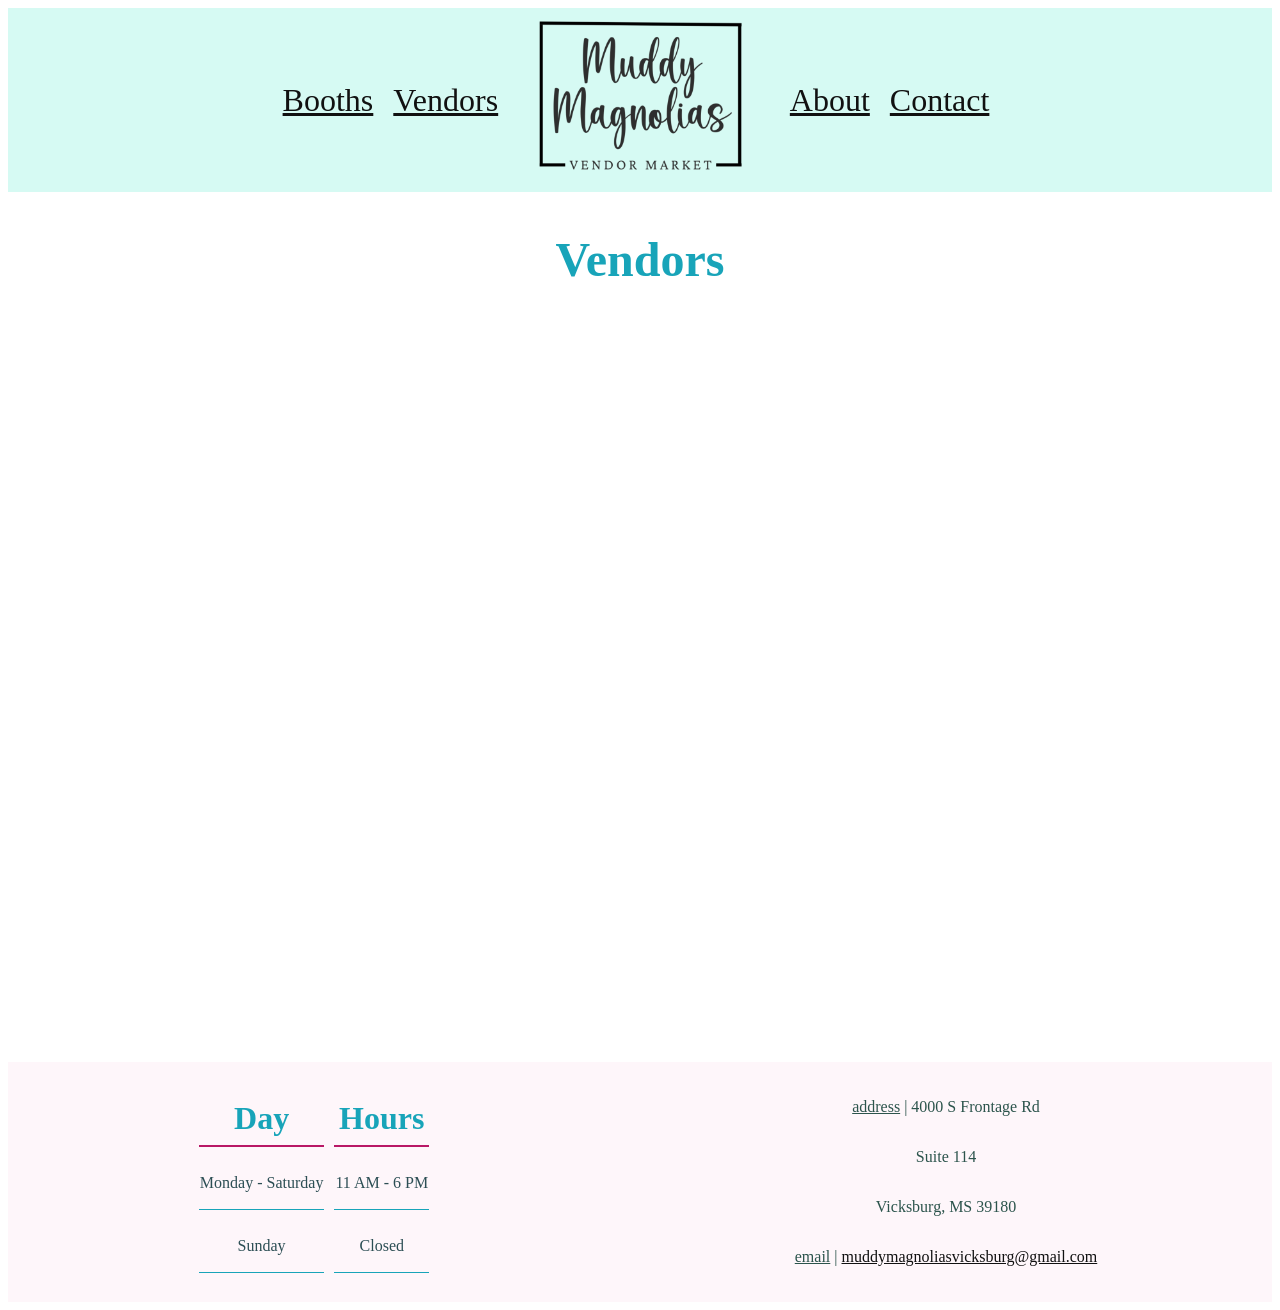
<file: Muddy Magnolias/MudMagVendors.html>
<!DOCTYPE html>
<html>
  <head>
    <title>Muddy Magnolias</title>
    <link rel="stylesheet" type="text/css" href="./Resources/MuddyMagnolias.css">
    <script src="./Resources/script.js" defer></script>
    <meta name="viewport" content="width=device-width, initial-scale=1.0">
  </head>
  <body>
    <header>
      <nav class="navigation1">
        <ul>
          <li><a href="./MudMagBooths.html">Booths</a></li>
          <li><a href="./MudMagVendors.html">Vendors</a></li>
        </ul>
      </nav>
      <div class="logo">
        <a href="./MuddyMagnolias.html"><img id="logo" src="./Resources/MuddyMagnoliasLogo72026.png" alt="Muddy Magnolias Logo"></a>
      </div>
      <nav class="navigation2">
        <ul>
          <li><a href="./MudMagAbout.html">About</a></li>
          <li><a href="./MudMagContact.html">Contact</a></li>
        </ul>
      </nav>
    </header>
    <main>
      <h2>Vendors</h2>
      <div class="vendors">
        <div class="WiseOwl">
          <iframe src="https://www.facebook.com/plugins/post.php?href=https%3A%2F%2Fwww.facebook.com%2Fthemuddymagnolias1%2Fposts%2Fpfbid02GWpm8Ji2wzYknwtZiWrYacNQKQoQ4EtVWokNMPteCrKPXeAbN3JYPtLXvydmkz98l&show_text=true&width=500" width="500" height="715" style="border:none;overflow:hidden" scrolling="no" frameborder="0" allowfullscreen="true" allow="autoplay; clipboard-write; encrypted-media; picture-in-picture; web-share"></iframe>
        </div>
      </div>
    </main>
    <footer>
      <div class="leftFooter">
       <table>
          <thead>
            <tr>
              <th> <h2>Day</h2></th>
              <th> <h2>Hours</h2></th>
            </tr>
          </thead>
          <tbody>
            <tr>
              <td><p>Monday - Saturday</p></td>
              <td><p>11 AM - 6 PM</p></td>
            </tr>
            <!--
            <tr>
              <td><p>Tuesday</p></td>
              <td><p>11 AM - 6 PM</p></td>
            </tr>
            <tr>
              <td><p>Wednesday</p></td>
              <td><p>11 AM - 6 PM</p></td>
            </tr>
            <tr>
              <td><p>Thursday</p></td>
              <td><p>11 AM - 6 PM</p></td>
            </tr>
            <tr>
              <td><p>Friday</p></td>
              <td><p>11 AM - 6 PM</p></td>
            </tr>
            <tr>
              <td><p>Saturday</p></td>
              <td><p>11 AM - 6 PM</p></td>
            </tr>
            -->
            <tr>
              <td><p>Sunday</p></td>
              <td><p>Closed</p></td>
            </tr>
          </tbody>
        </table>
      </div>
      <div class="rightFooter">
        <p><u>address</u> | 4000 S Frontage Rd</p>
        <p>Suite 114</p>
        <p>Vicksburg, MS 39180</p>
        <p><u>email</u> | <a href="mailto:muddymagnoliasvicksburg@gmail.com">muddymagnoliasvicksburg@gmail.com</a></p>
        
      </div>
    </footer>
  </body>
</html>
</file>
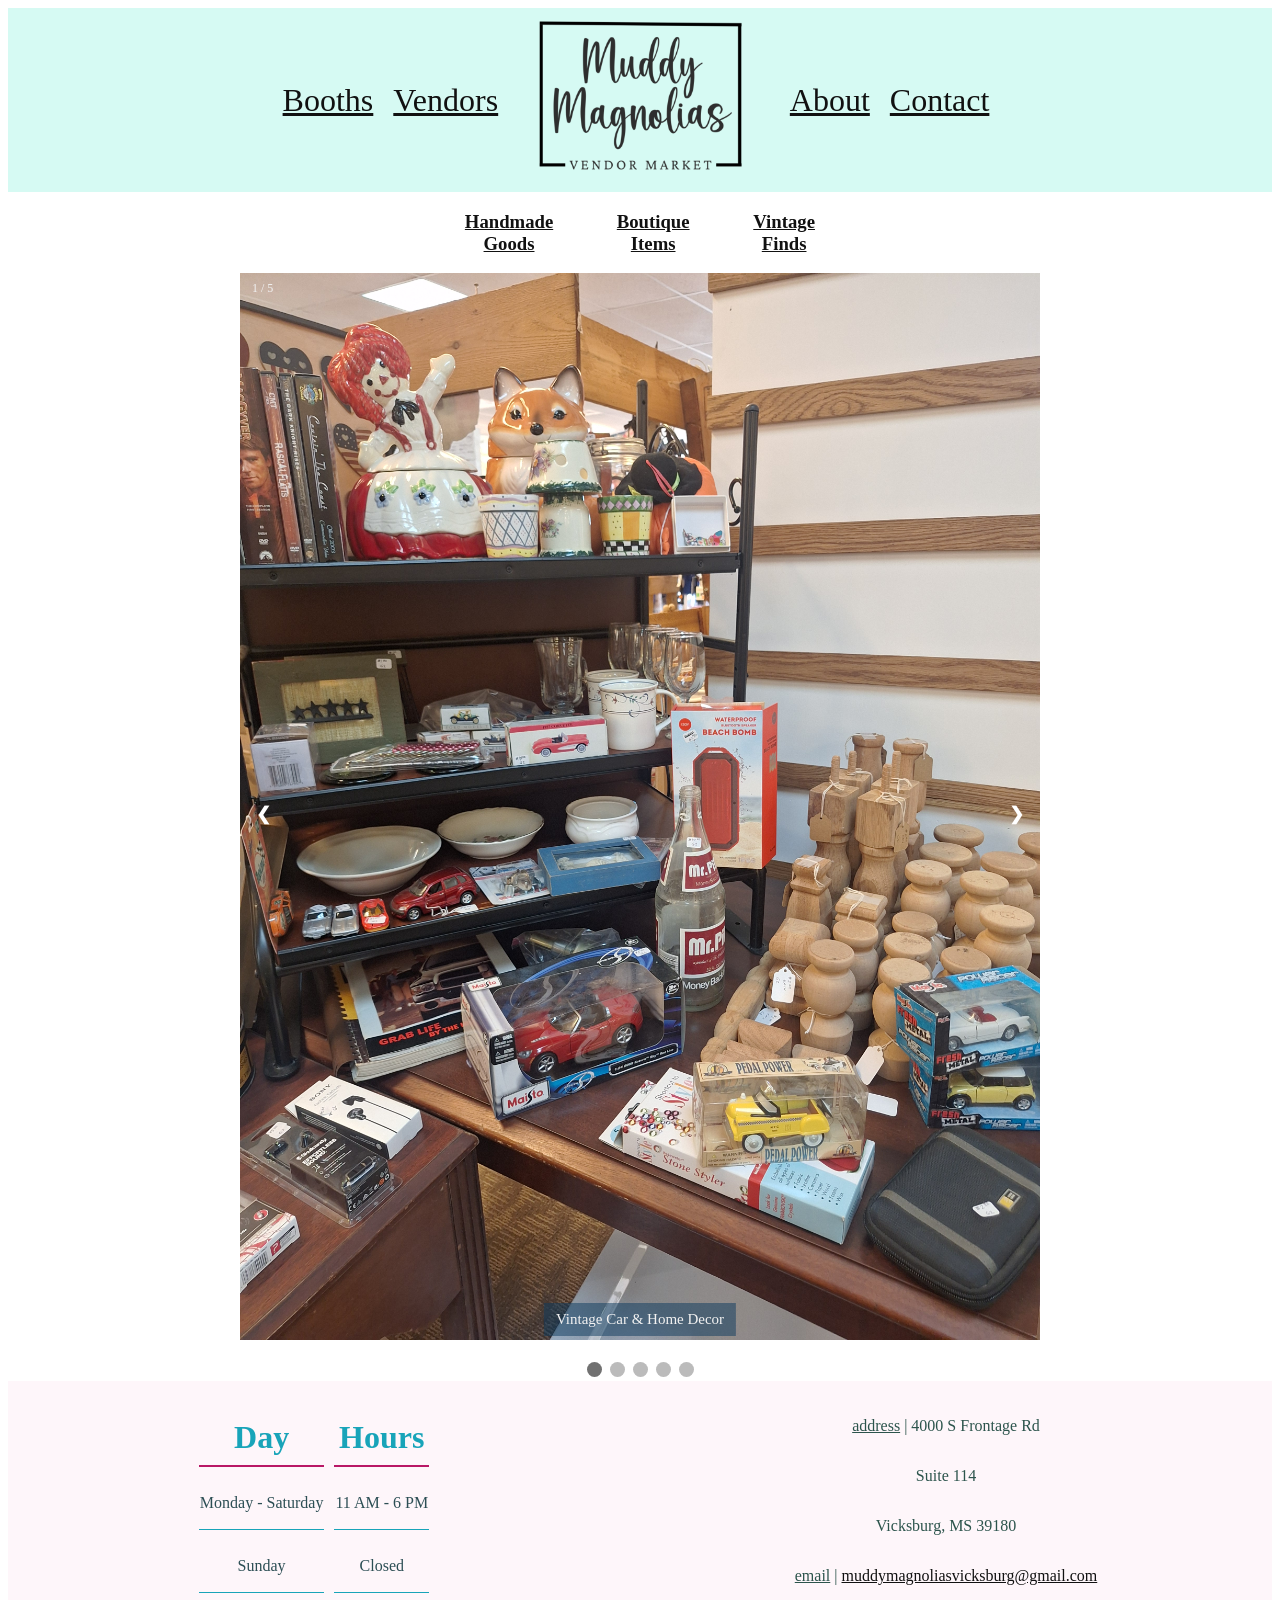
<file: Muddy Magnolias/MudMagVintage.html>
<!DOCTYPE html>
<html>
  <head>
    <title>Muddy Magnolias</title>
    <link rel="stylesheet" type="text/css" href="./Resources/MuddyMagnolias.css">
    <script src="./Resources/script.js" defer></script>
    <meta name="viewport" content="width=device-width, initial-scale=1.0">
  </head>
  <body>
    <header>
      <nav class="navigation1">
        <ul>
          <li><a href="./MudMagBooths.html">Booths</a></li>
          <li><a href="./MudMagVendors.html">Vendors</a></li>
        </ul>
      </nav>
      <div class="logo">
        <a href="./MuddyMagnolias.html"><img id="logo" src="./Resources/MuddyMagnoliasLogo72026.png" alt="Muddy Magnolias Logo"></a>
      </div>
      <nav class="navigation2">
        <ul>
          <li><a href="./MudMagAbout.html">About</a></li>
          <li><a href="./MudMagContact.html">Contact</a></li>
        </ul>
      </nav>
    </header>
    <main>
      <div class="itemsNav">
        <h3><a href="./MudMagHandmade.html">Handmade Goods</a></h3>
        <h3><a href="./MudMagNew.html">Boutique Items</a></h3>
        <h3><a href="./MudMagVintage.html">Vintage Finds</a></h3>
      </div>
      <div class="carousel-container">
      <div class="myImages carousel">
        <div class="numberText">1 / 5</div>
        <img src="./Resources/pictures/Vintage/Al Resale.jpg" alt="Vintage car & home decor picture" style="width:100%">
        <div class="text">Vintage Car & Home Decor</div>
      </div>
      <div class="myImages carousel">
        <div class="numberText">2 / 5</div>
          <img src="./Resources/pictures/Vintage/Resale Booth.jpg" alt="Vintage home decor picture" style="width:100%">
        <div class="text">Vintage Home Decor</div>
      </div>
      <div class="myImages carousel">
        <div class="numberText">3 / 5</div>
          <img src="./Resources/pictures/Vintage/Resale.jpg" alt="vintage homegoods picture" style="width:100%">
        <div class="text">Vintage Homegoods</div>
      </div>
      <div class="myImages carousel">
        <div class="numberText">4 / 5</div>
          <img src="./Resources/pictures/Vintage/Used Book SEction.jpg" alt="used books picture" style="width:100%">
        <div class="text">Used Books</div>
      </div>
      <div class="myImages carousel">
        <div class="numberText">5 / 5</div>
          <img src="./Resources/pictures/Vintage/Vintage Serveware.jpg" alt="vintage serveware picture" style="width:100%">
        <div class="text">Vintage Serveware</div>
      </div>
        <a class="prev" onclick="plusSlides(-1)">&#10094;</a>
        <a class="next" onclick="plusSlides(1)">&#10095;</a>
      </div>
      <br>
      <div>
        <span class="dot" onclick="currentSlide(1)"></span>
        <span class="dot" onclick="currentSlide(2)"></span>
        <span class="dot" onclick="currentSlide(3)"></span>
        <span class="dot" onclick="currentSlide(4)"></span>
        <span class="dot" onclick="currentSlide(5)"></span>
      </div>
    </main>
    <footer>
      <div class="leftFooter">
       <table>
          <thead>
            <tr>
              <th> <h2>Day</h2></th>
              <th> <h2>Hours</h2></th>
            </tr>
          </thead>
          <tbody>
            <tr>
              <td><p>Monday - Saturday</p></td>
              <td><p>11 AM - 6 PM</p></td>
            </tr>
            <!--
            <tr>
              <td><p>Tuesday</p></td>
              <td><p>11 AM - 6 PM</p></td>
            </tr>
            <tr>
              <td><p>Wednesday</p></td>
              <td><p>11 AM - 6 PM</p></td>
            </tr>
            <tr>
              <td><p>Thursday</p></td>
              <td><p>11 AM - 6 PM</p></td>
            </tr>
            <tr>
              <td><p>Friday</p></td>
              <td><p>11 AM - 6 PM</p></td>
            </tr>
            <tr>
              <td><p>Saturday</p></td>
              <td><p>11 AM - 6 PM</p></td>
            </tr>
            -->
            <tr>
              <td><p>Sunday</p></td>
              <td><p>Closed</p></td>
            </tr>
          </tbody>
        </table>
      </div>
      <div class="rightFooter">
        <p><u>address</u> | 4000 S Frontage Rd</p>
        <p>Suite 114</p>
        <p>Vicksburg, MS 39180</p>
        <p><u>email</u> | <a href="mailto:muddymagnoliasvicksburg@gmail.com">muddymagnoliasvicksburg@gmail.com</a></p>
        
      </div>
    </footer>
  </body>
</html>
</file>
<file: Resources/TWPortfolio.css>
/*Colors
light blue hsl(207.61, 56.78%, 39.02%)
gold hsl(36.43, 56%, 39.22%)
dark blue hsl(207.91, 30.5%, 27.65%)
brown hsl(36.43, 24.56%, 22.35%)
really dark blue hsl(207.27, 12.09%, 17.84%)
*/
html {
    background-color: hsl(36.43, 46%, 92%);
}

header {
    display:flex;
    justify-content:center;
    margin: 1rem;
    flex-direction: column;
}

header h1 {
    display: flex;
    justify-content:center;
    margin: 1rem;
    letter-spacing: .3rem;
    font-size:3.5rem;
}

nav {
    display: flex;
    justify-content: center;
    gap: 2rem;
    background-color: hsl(207.91, 30.5%, 27.65%);
    border-radius: 10px;
}

/* home page layout */

.homePage {
    display: flex;
    justify-content: space-between;
    margin: 1rem;
    gap: 30px;
}

a {
    margin: 0;
}

.description {
    padding-left: 1rem;
    margin: 0;
}

.words ul {
    list-style-type: none;
}

.skills {
    display: flex;
    justify-content: center;
    flex-direction: column;
    background-color: hsl(207.91, 30.5%, 27.65%);
    border-radius: 10px;
}

.skillBox {
    display: flex;
    flex-direction: column;
    align-items: flex-start;
    margin: 1rem;
    padding: 0 .5rem;
}

.skillBox h3 {
    margin: 0;
}

.skillBox ul {
    padding-left: 1rem;
    color: #ddd;
    list-style-type: disc;
    margin: .5rem;
}

/* other page layouts */

main {
    display: flex;
    justify-content: center;
}

.about, .contact {
    margin: 2rem;
    max-width: 1000px;
    display: flex;
    flex-direction: column;
}

/* Colors & Styles */
h1 {font-size: 3rem;}

h2 {font-size: 2rem;}

h3 {font-size: 1.5rem;}

h1, h2 {
    color: hsl(207.61, 56.78%, 39.02%);
    font-family:'Trebuchet MS';
}

h3 {
    color: hsl(36.43, 56%, 39.22%);
    margin: .5rem;
    font-family:'Trebuchet MS';
}

p, ul {
    font-size: 1.5rem;
    color: hsl(36.43, 24.56%, 22.35%);
    font-family:'Garamond';
}

main ul {
    list-style-type:circle;
}

nav a, a:visited {
    color: #ddd;
    font-size: 1.5rem;
}

main a, main a:visited {
    color:hsl(207.91, 30.5%, 27.65%);
}

a:hover {
    border: 1px solid hsl(36.43, 56%, 39.22%);
    border-radius: 8%;
}

/* responsiveness based on screen sizes */
@media (max-width: 768px) {
    header, nav, .homePage {
        flex-direction: column;
    }

    header {
        margin: 1rem;
    }

    nav {
        align-items: center;
        gap:.1rem;
    }

    nav h2 {
        margin: .5rem;
    }
}
</file>
<file: Muddy Magnolias/Resources/MuddyMagnolias.css>
/* Colors:
teal: #18A2B7 hsl(188, 77%, 41%)
#2C7985 hsl(188, 50%, 35%)
#2B4C52 hsl(188, 31%, 25%)

torquoise: #18B898 hsl(168, 77%, 41%)
blue: #1870B8 hsl(207, 77%, 41%)
pink: #B81865 hsl(331, 77%, 41%)
*/
html {
  font-size: 16px;
}

h1 {
  display: flex;
  color: hsl(188, 77%, 41%);
  padding: 20px;
  justify-content: flex-start;
  text-align: center;
  align-items: center;
  font-size: 4rem;
}

h2 {
  display: flex;
  color: hsl(188, 77%, 41%);
  font-size: 3rem;
}

/* Header */

header {  
  display: flex;
  justify-content: space-around;
  align-items: center;
  width: 100%;
  height: auto;
/*  border-bottom: 1px solid hsl(331, 77%, 41%); */
background-color: hsl(168, 77%, 91%);
padding: 0 20%;
}

/* Mud Mag logo in top center */
.logo img {
  width: 240px;
  height: 180px;
  object-fit: cover;
  object-position: center;
}

.navigation1, .navigation2, ul{
  display: flex;
  width: 100%;
  list-style-type: none;
  margin: 0;
  padding: 0;
  gap: 20px;
  color: black;
  font-size: 2rem;
  justify-content: center;
  font-family: 'Verdana';
}

/* all pages but homepage */

main {
  display: flex;
  width: 100%;
  justify-content: center;
  text-align: center;
  align-items: center;
  flex-direction: column;
  margin: auto;
}

.homePage {
  display: grid;
  grid-template-areas: "topLeft topRight"
  "bottomLeft bottomCenter bottomRight";
  width: 100%;
  position: relative;
  margin: auto;
  gap: 0;
  grid-template-columns: repeat(6, 1fr);
  grid-template-rows: repeat(10, 1fr);
  align-items: center;
}

.topLeft, .topRight{
  grid-column: span 3;
  grid-row: span 5;
}

.bottomLeft, .bottomCenter, .bottomRight {
  grid-column: span 2;
  grid-row: span 5;
}

.topLeft {
  padding: 10px;
}

/* store image on home page */
#MudMagStore {
  width: 400px;
  height: 380px;
  object-fit: cover;
  object-position: center top;
  z-index: 1;
  justify-content: center;
  border-radius: 35%;
  clip-path: inset(10px);
  /*
  filter: brightness(80%);
  filter: saturate(50%);
  filter: contrast(80%);
 */
}

.topRight {
  background-color: hsl(331, 77%, 98%);
  color: hsl(168, 77%, 31%);
}

.openHours {
  font-family: 'Brush Script MT';
  font-size: 4rem;
}

.numberOfVendors {
  font-family: 'Georgia';
  font-size: 3rem;
}

.bottomLeft img, .bottomCenter img, .bottomRight img {
  max-width: 100%;
  padding: 10px;
}

/* vendor page */

.leftVendors {
  display: flex;
  justify-content: center;
  width: 50%;
  height: 300px;
  z-index: 2;
  align-items: center;
}

.rightVendors {
  display: flex;
  justify-content: center;
  flex-direction: column;
  text-align: center;
  align-items: center;
  width: 50%;
  height: auto;
  z-index: 2;
}

.parent-container {
  display: flex;
  gap: 20px;
}

/*the box containing the pictures*/
.title {
  margin-top: 0px;
  font-size: 1.5rem;
/*  border-bottom: 2px solid hsl(188, 77%, 41%); */
  padding-bottom: 5px;
  width: 100%;  
}

.items {
  display: flex;
  flex-wrap: wrap;
  justify-content: center;
  gap: 20px;
  padding: 20px;
}

/* mini nav bar for the item pages */
.itemsNav {
  display: flex;
  gap: 10%;
  
}

/*the individual boxes for each picture*/
.wood1, .new1, .WiseOwl {
  display: flex;
  align-items: center;
  flex-direction: column;
  width: 420px;
  margin: 0;
  padding: 10px;
}

/*the pictures themselves*/
.wood1 img {
  width: 100%;
  height: auto;
  object-fit: cover;
  border-radius: 4px;
}

/*caption for each picture*/
.wood1 figcaption {
  margin-top: 10px;
  text-align: center;
}

.contact {
  display: flex;
  width: 100%;
  justify-content: center;
  text-align: center;
  align-items: center;
  flex-direction: column;
  margin: auto;
}

/*image carousel*/
* {
  box-sizing:border-box;
}
.carousel-container {
  max-width:800px;
  min-height: 500px;
  position: relative;
  margin: auto;
  width: 100%;
}

.dot {
  text-align: center;
}

.myImages {
  display: none;
  object-fit: cover;
}

.prev, .next {
  cursor: pointer;
  position: absolute;
  top: 50%;
  width: auto;
  margin-top: -22px;
  padding: 16px;
  color: white;
  font-weight: bold;
  font-size: 18px;
  transition: 0.6s ease;
  border-radius: 0 3px 3px 0;
  user-select: none;
}

.prev {
  left: 0;
  border-radius: 0 3px 3px 0;
}

.next {
  right: 0;
  border-radius: 3px 0 0 3px;
}

.prev:hover, .next:hover {
  background-color: rgba(0,0,0,0.8);
}

.text {
  color: #f2f2f2;
  font-size: 15px;
  padding: 8px 12px;
  position: absolute;
  bottom: 8px;
  width: fit-content;
  text-align: center;
  background-color: hsl(207, 77%, 21%, .5);
  left:50%;
  translate: -50%;
}

.numberText {
  color: #f2f2f2;
  font-size: 12px;
  padding: 8px 12px;
  position: absolute;
  top: 0;
}

.dot {
  cursor: pointer;
  height: 15px;
  width: 15px;
  margin: 0 2px;
  background-color: #bbb;
  border-radius: 50%;
  display: inline-block;
  transition: background-color 0.6s ease;
}

.active, .dot:hover {
  background-color: #717171;
}

.carousel {
  animation-name:fade;
  animation-duration: 1.5s;
}

/* Contact Page */
.contact {
  display: flex;
  flex-direction: row;
  justify-content: space-around;
  align-items: center;
}

.contactLeft, .contactRight {
  display: flex;
  flex-direction: column;
}

.contactRight {
  text-align:center;
  align-items: center;
  height: auto;
}

.about {
  padding: 10px;
}

.about p {
  text-align: start;
  font-size: 2rem;
}

.about ul{
  flex-direction: column;
  text-align:start;
}

/* Booths */
.booths {
  display: grid;
  grid-template-areas: "DraconicEndeavors DraconicEndeavorsInfo";
  width: 100%;
  position: relative;
  margin: auto;
  gap: 0;
  grid-template-columns: repeat(6, 1fr);
  grid-template-rows: repeat(1, 1fr);
  align-items: center;
}

.DraconicEndeavors {
  grid-column: span 3;
  grid-row: span 1;
}

.DraconicEndeavorsInfo {
  grid-column: span 3;
  grid-row: span 1;
  font-size: 3rem;
}

.DraconicEndeavors img {
  clip-path: inset(50px 0 50px 0);
  max-width: 100%;
}

/* footer */
footer {
  clear: both;
  width: 100%;
  height: auto;
  display: flex;
/*  border-top: 1px solid hsl(188, 77%, 41%); */
  position: relative;
  background-color: hsl(331, 77%, 98%);
}

.leftFooter {
  display: flex;
  width: 50%;
  justify-content: center;
  text-align: center;
  align-items: center;
}

table {
    border-spacing: 10px;
    text-align: center;
}

th {
  border-bottom: 2px solid hsl(331, 77%, 41%);
  color: hsl(188, 31%, 25%);
  line-height:.01rem;
  text-align: center;
}

th h2 {
    font-size: 2rem;
    text-align: center;
    justify-content: center;
}

td {
  border-bottom: 1px solid hsl(188, 77%, 41%);
  color: hsl(188, 31%, 25%);
}

.rightFooter {
  display: flex;
  width: 50%;
  justify-content: center;
  text-align: center;
  align-items: center;
  margin: 20px;
  flex-direction: column;
  color: hsl(168, 31%, 25%);
}

/* clicks & interacting */
a, a:visited {
  color: #111;
}

a:hover {
  outline: 1px solid hsl(207, 77%, 21%);
  border-radius: 5px;
}

/* responsive page design for smaller screens */
@media screen and (max-width: 768px) {
  header, footer, .contact, .parent-container {
    flex-direction: column;
  }

  footer {
  justify-content: center;
  align-items: center;
  width: 100%;
}

footer h2, .about h2, .openHours, .numberOfVendors, h2 {
  font-size: 1.5rem;
}
.about p, .about li, .booths h3 {
  font-size: 1rem;
}
footer td, .rightFooter p {
  font-size: .75rem;
}

  .homePage {
  display: grid;
  grid-template-areas: "topLeft" 
  "topRight"
  "bottomLeft"
  "bottomCenter"
  "bottomRight";
  width: 100%;
  position: relative;
  margin: auto;
  gap: 0;
  grid-template-columns: repeat(1, 1fr);
  grid-template-rows: repeat(20, 1fr);
  align-items: center;
}

.topLeft, .topRight{
  grid-column: span 1;
  grid-row: span 4;
}

.bottomLeft, .bottomCenter, .bottomRight {
  grid-column: span 1;
  grid-row: span 4;
}

.booths {
  grid-template-areas: "DraconicEndeavors" 
  "DraconicEndeavorsInfo";
  grid-template-columns: repeat(1, 1fr);
  grid-template-rows: repeat(2, 1fr);
}

.itemsNav {
  flex-direction: column;
}
}
</file>
